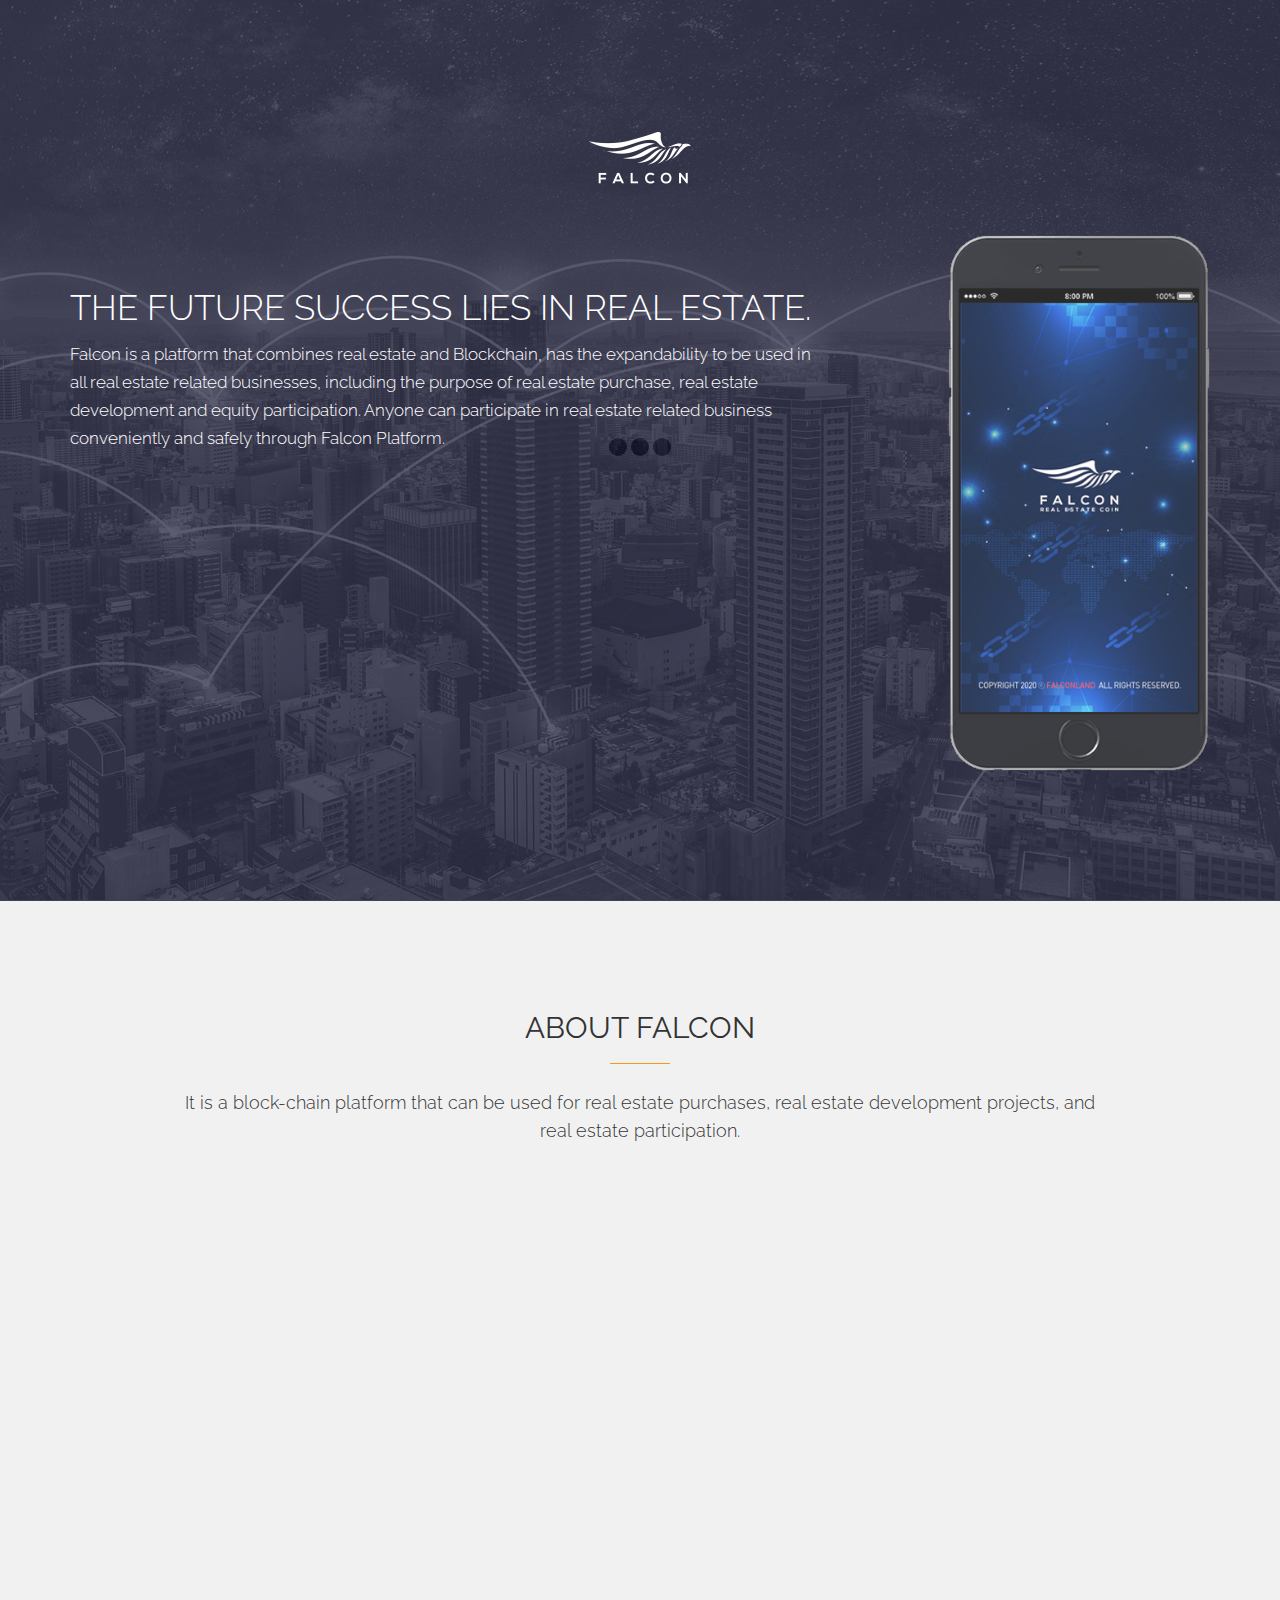
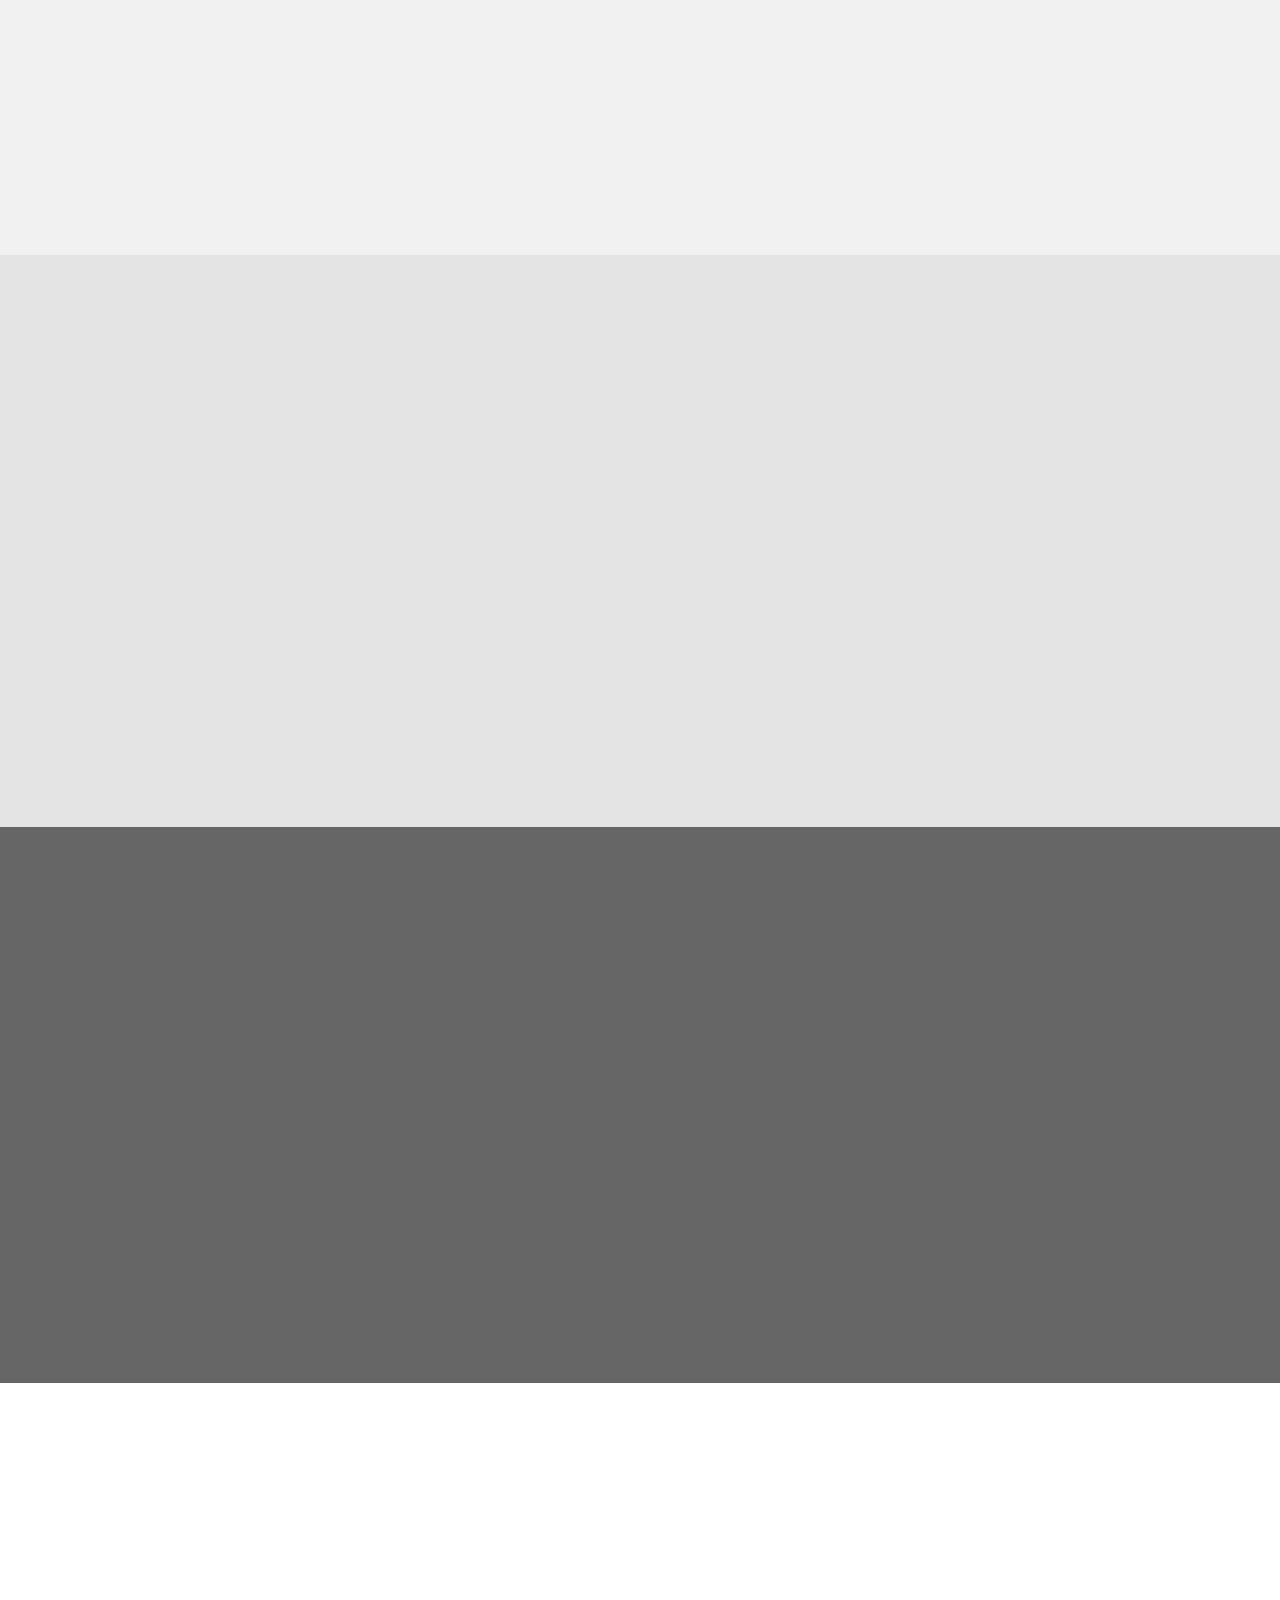
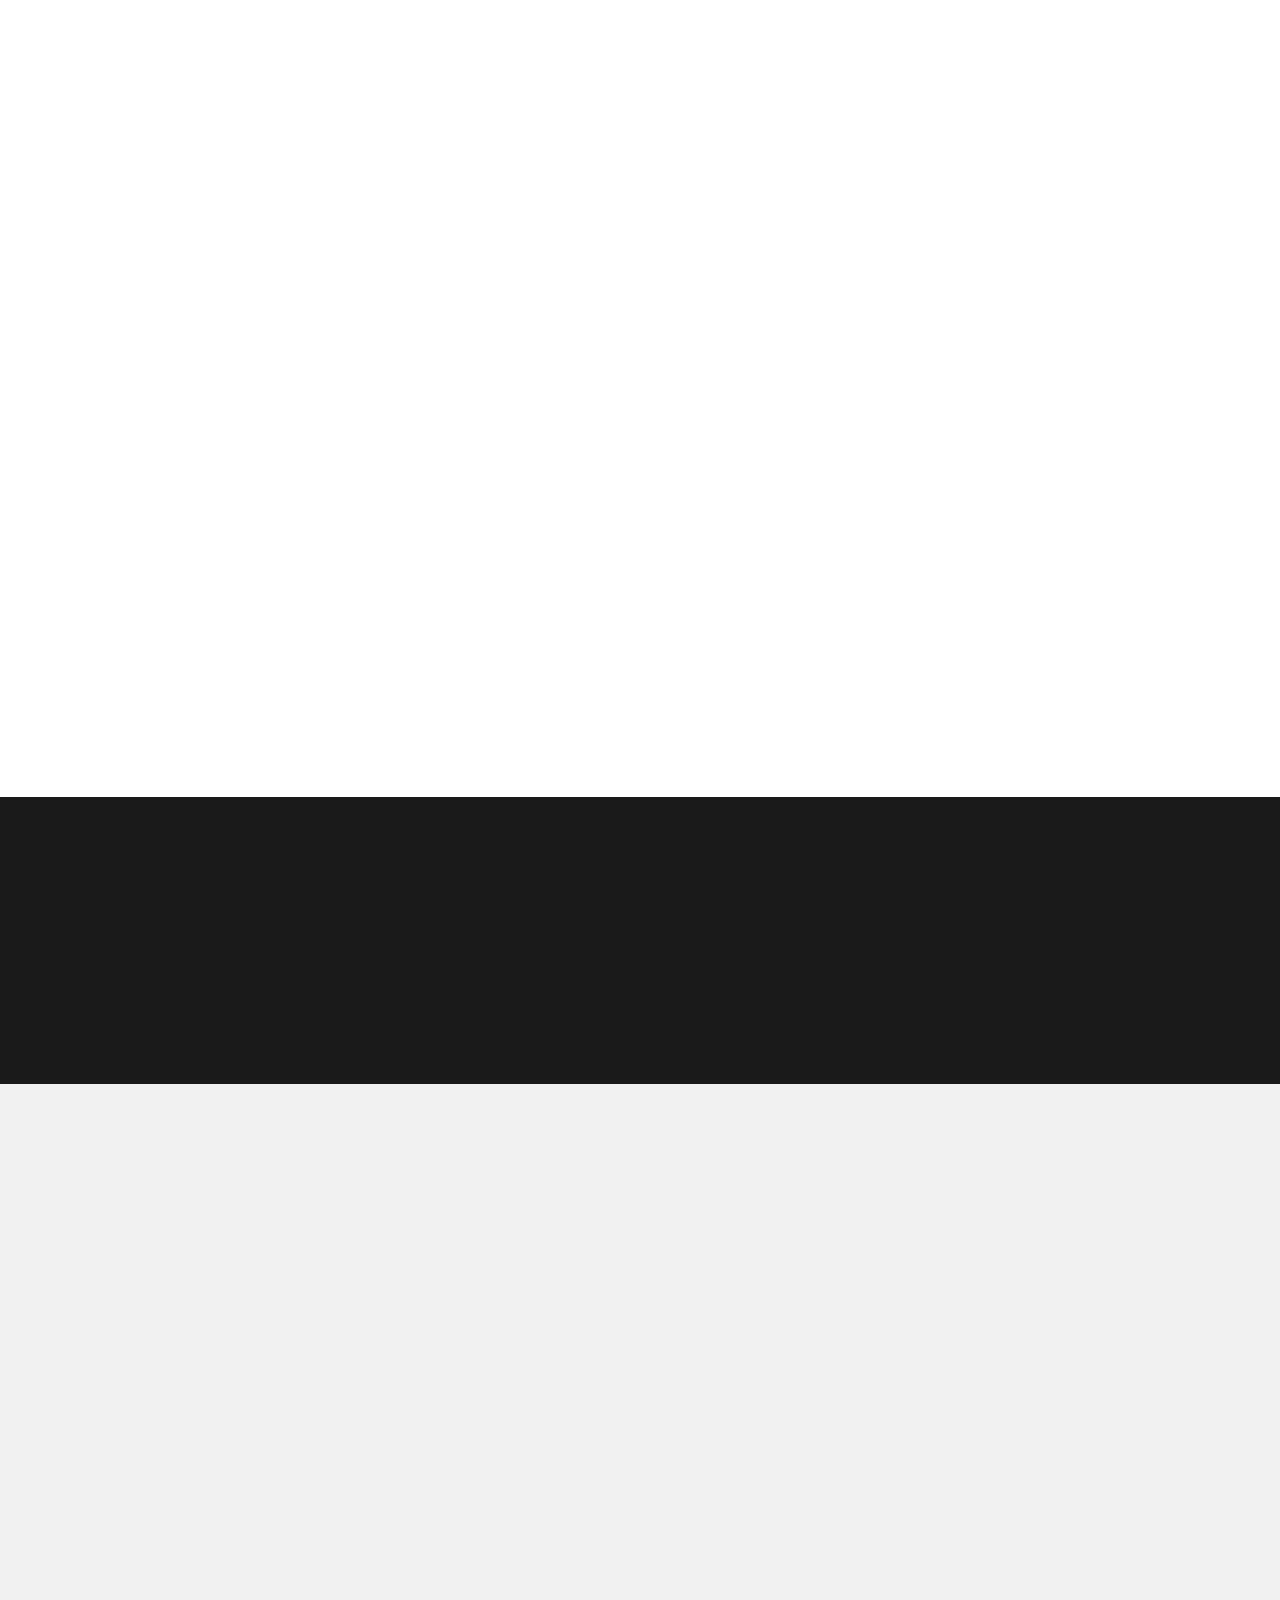
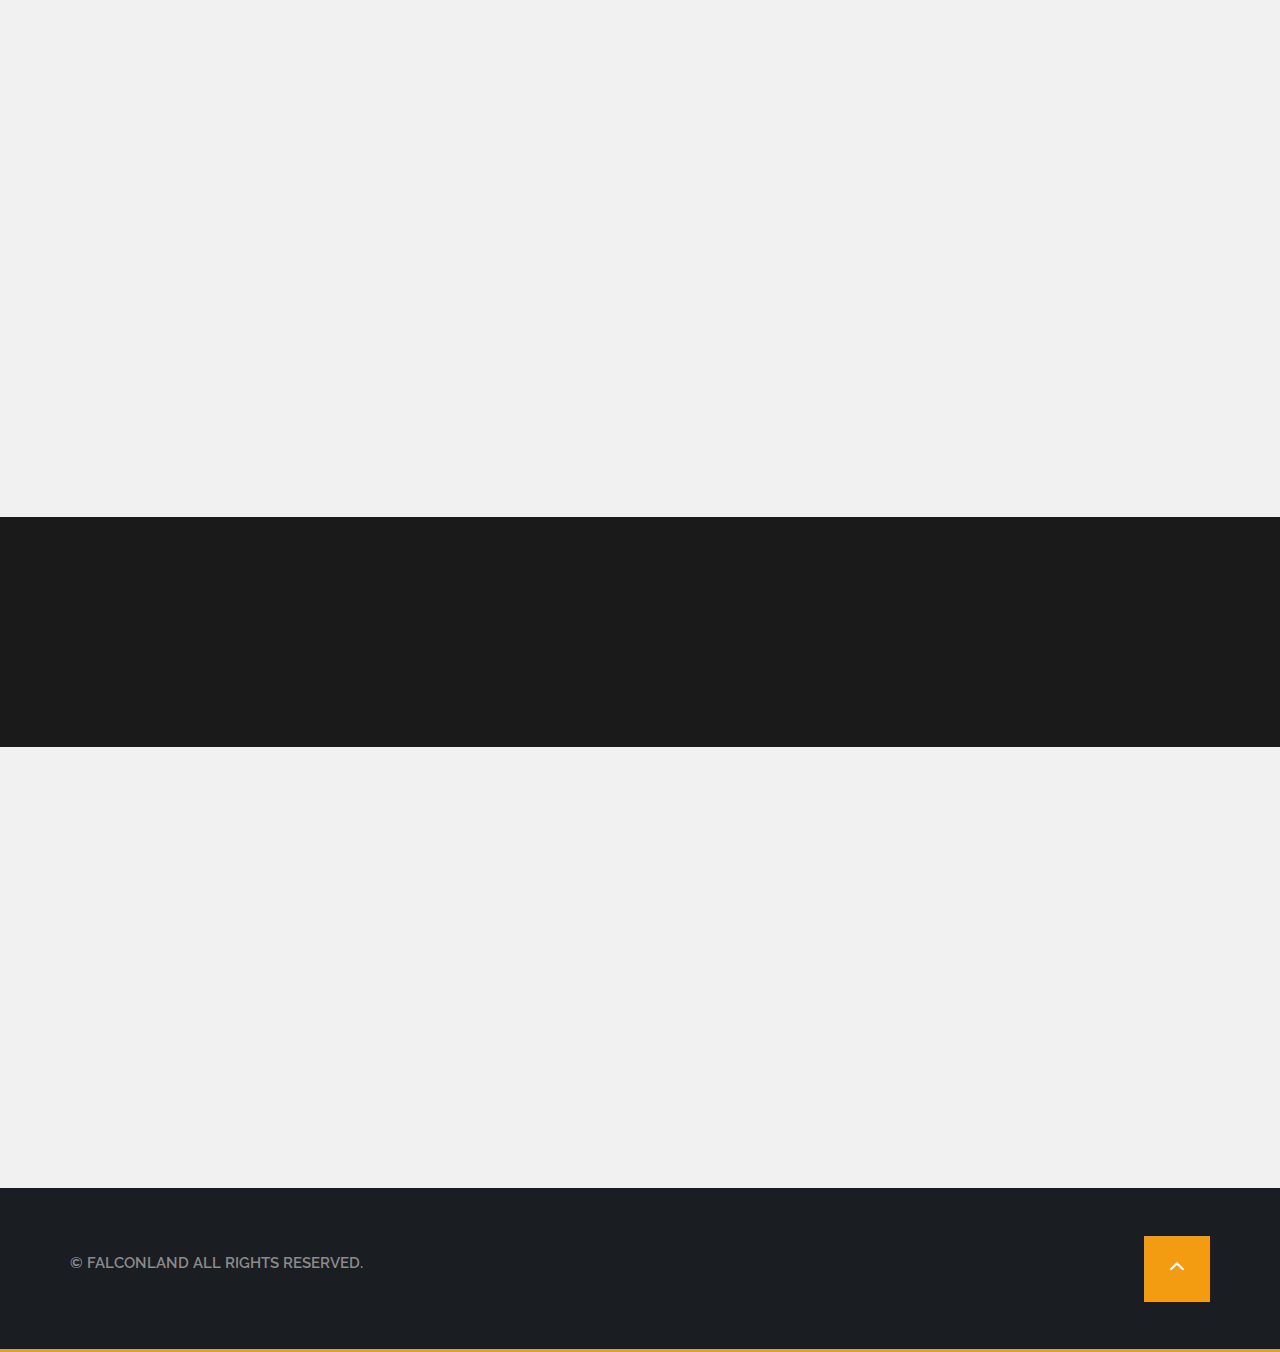
<file: index.html>
<!DOCTYPE html>
<html lang="en">
<head>
    <meta charset="utf-8">
    <meta http-equiv="X-UA-Compatible" content="IE=edge">
    <meta name="viewport" content="width=device-width, initial-scale=1">
    <title>Falcon Landing Page</title>
    <!-- Google Font -->
    <link href='https://fonts.googleapis.com/css?family=Raleway:500,600,700,800,900,400,300' rel='stylesheet' type='text/css'>

    <link href='https://fonts.googleapis.com/css?family=Source+Sans+Pro:300,400,600,700,900,300italic,400italic' rel='stylesheet' type='text/css'>
    <!-- Bootstrap -->
    <link href="css/bootstrap.min.css" rel="stylesheet">

    <!-- Owl Carousel Assets -->
    <link href="css/owl.carousel.css" rel="stylesheet">
    <link href="css/owl.theme.css" rel="stylesheet">


    <!-- Pixeden Icon Font -->
    <link rel="stylesheet" href="css/Pe-icon-7-stroke.css">

    <!-- Font Awesome -->
    <link href="css/font-awesome.min.css" rel="stylesheet">


    <!-- PrettyPhoto -->
    <link href="css/prettyPhoto.css" rel="stylesheet">
    
    <!-- Favicon -->
    <link rel="shortcut icon" type="image/x-icon" href="favicon.ico" />

    <!-- Style -->
    <link href="css/style.css" rel="stylesheet">

    <link href="css/animate.css" rel="stylesheet">
    <!-- Responsive CSS -->
    <link href="css/responsive.css" rel="stylesheet">
    <!-- HTML5 Shim and Respond.js IE8 support of HTML5 elements and media queries -->
    <!-- WARNING: Respond.js doesn't work if you view the page via file:// -->
    <!--[if lt IE 9]>
	  <script src="https://oss.maxcdn.com/libs/html5shiv/3.7.0/html5shiv.js"></script>
	  <script src="https://oss.maxcdn.com/libs/respond.js/1.4.2/respond.min.js"></script>
    <![endif]-->
</head>

<body>
    <!-- PRELOADER -->
    <div class="spn_hol">
        <div class="spinner">
            <div class="bounce1"></div>
            <div class="bounce2"></div>
            <div class="bounce3"></div>
        </div>
    </div>

 <!-- END PRELOADER -->

 <!-- =========================
     START ABOUT US SECTION
      ========================= -->
    <section class="header parallax home-parallax page" id="HOME">
        <h2></h2>
        <div class="section_overlay">
            <nav class="navbar navbar-default navbar-fixed-top" role="navigation">
                <div class="container">
                    <!-- Brand and toggle get grouped for better mobile display -->
                    <div class="navbar-header">
                        <button type="button" class="navbar-toggle collapsed" data-toggle="collapse" data-target="#bs-example-navbar-collapse-1">
                            <span class="sr-only">Toggle navigation</span>
                            <span class="icon-bar"></span>
                            <span class="icon-bar"></span>
                            <span class="icon-bar"></span>
                        </button>
                        <a class="navbar-brand" href="#">
                            <img src="images/logo.png" alt="Logo">
                        </a>
                    </div>
                    <!-- Collect the nav links, forms, and other content for toggling -->
                    <div class="collapse navbar-collapse" id="bs-example-navbar-collapse-1">
                        <ul class="nav navbar-nav navbar-right">
                            <!-- NAV -->
                            <li><a href="#HOME">HOME</a> </li>
                            <li><a href="#ABOUT">ABOUT </a> </li>
                            <li><a href="#SERVICE">SERVICE</a></li>
                            <li><a href="#APPS">APPS</a> </li>
                            <li><a href="#DOWNLOAD">DOWNLOAD </a> </li>
                            <!--
                            <li><a href="#CONTACT">CONTACT </a> </li>
                            -->
                            <li><a href="index.html"><img src="images/en_flag.png"></a> </li>
                            <li><a href="index_kr.html"><img src="images/kor_flag.png"></a> </li>
                        </ul>
                    </div>

                    <!-- /.navbar-collapse -->
                </div>
                <!-- /.container- -->
            </nav>

            <div class="container home-container">
                <div class="row">
                    <div class="col-md-12">
                        <div class="logo text-center">
                                <!-- LOGO -->
                            <img width="125" height="55" src="images/logo.png" alt="">
                        </div>
                    </div>
                </div>
                <div class="row">
                    <div class="col-md-8 col-sm-8">
                        <div class="home_text">
                            <!-- TITLE AND DESC -->
                            <h1>The future success lies in real estate.</h1>
                            <p>Falcon is a platform that combines real estate and Blockchain,
                               has the expandability to be used in all real estate related businesses, 
                               including the purpose of real estate purchase, real estate development 
                               and equity participation. Anyone can participate in real estate related 
                               business conveniently and safely through Falcon Platform.</p>

                            <div class="download-btn">
                            <!-- BUTTON -->
                                <!--
                                <a class="btn home-btn wow fadeInLeft" href="#DOWNLOAD">White-Paper</a>
                                <a class="tuor btn wow fadeInRight" href="#ABOUT">Take a tour <i class="fa fa-angle-down"></i></a>
                                -->
                            </div>
                        </div>
                    </div>
                    <div class="col-md-3 col-md-offset-1 col-sm-4">
                        <div class="home-iphone">
                            <img src="images/main_phone.png" alt="">
                        </div>
                    </div>
                </div>
            </div>
        </div>
    </section>

    <!-- END HEADER SECTION -->




 <!-- =========================
     START ABOUT US SECTION
============================== -->


    <section class="about page" id="ABOUT">
        <div class="container">
            <div class="row">
                <div class="col-md-10 col-md-offset-1">
                    <!-- ABOUT US SECTION TITLE-->
                    <div class="section_title">
                        <h2>About Falcon</h2>
                        <p>It is a block-chain platform that can be used for real estate purchases, real estate development projects, and real estate participation.</p>
                    </div>
                </div>

            </div>
        </div>
        <div class="inner_about_area">
            <div class="container">
                <div class="row">
                    <div class="col-md-6">
                        <div class="about_phone wow fadeInLeft" data-wow-duration="1s" data-wow-delay=".5s">
                        <!-- PHONE -->
                            <img src="images/about_falcon.png" alt="">
                        </div>
                    </div>
                    <div class="col-md-6  wow fadeInRight" data-wow-duration="1s" data-wow-delay=".5s">
                        <!-- TITLE -->
                        <div class="inner_about_title">
                            <h2>Secrets for <br> real estate investment</h2>
                            <p>Real Estate Investment!!! Its profitability has been verified through many cases and is the most trusted investment destination.
                                Please learn the secret with falcon.</p>
                        </div>
                        <div class="inner_about_desc">

                            <!-- SINGLE DESC -->
                            <div class="single_about_area fadeInUp wow" data-wow-duration=".5s" data-wow-delay="1s">
                                <!-- ICON -->
                                <div><i class="pe-7s-global"></i></div>
                                <!-- HEADING DESCRIPTION -->
                                <h3>What is the range of use of Falcon?</h3>
                                <p>Developed for real estate development and trading, it has the scalability to be used in all real estate related areas.</p>
                            </div>
                            <!-- END SINGLE DESC -->


                            <!-- SINGLE DESC -->
                            <div class="single_about_area fadeInUp wow" data-wow-duration=".5s" data-wow-delay="1.5s">
                                <!-- ICON -->
                                <div><i class="pe-7s-phone"></i></div>
                                <!-- HEADING DESCRIPTION -->
                                <h3>Application</h3>
                                <p>Application to use Falcon. After installation, you can receive various services provided by Falcon.</p>
                            </div>
                            <!-- END SINGLE DESC -->



                        </div>
                    </div>
                </div>
            </div>
        </div>

        <div class="video_area">
            <div class="container">
                <div class="row">
                    <div class="col-md-6 wow fadeInLeftBig">
                    <!-- VIDEO LEFT TITLE -->
                        <div class="video_title">
                            <h2>Block-chain + <br>Real Estate</h2>
                            <p>Combining the block-chain platform with real estate, a trusted investment destination, can satisfy three conditions of stability, profitability, and refinancing as a new product.</p>
                        </div>
                    </div>
                    <div class="col-md-6 wow fadeInRightBig">
                         <!-- VIDEO -->
                        <div class="video">
                            <iframe width="560" height="315" src="https://www.youtube.com/embed/45jQpeFq_cU" frameborder="0" allow="autoplay; encrypted-media" allowfullscreen></iframe>
                        </div>
                    </div>
                </div>
            </div>
        </div>
    </section>
    <!-- End About Us -->




 <!-- =========================
     START TESTIMONIAL SECTION
============================== -->

    <section id="TESTIMONIAL" class="testimonial parallax">
        <div class="section_overlay">
            <div class="container">
                <div class="row">
                    <div class="col-md-12 wow bounceInDown">
                        <div id="carousel-example-caption-testimonial" class="carousel slide" data-ride="carousel">
                            <!-- Indicators -->
                            <ol class="carousel-indicators">
                                <li data-target="#carousel-example-caption-testimonial" data-slide-to="0" class="active"></li>
                                <li data-target="#carousel-example-caption-testimonial" data-slide-to="1"></li>
                            </ol>

                            <!-- Wrapper for slides -->
                            <div class="carousel-inner">
                                <div class="item active">
                                    <div class="container">
                                        <div class="row">
                                            <div class="col-md-12 text-center">
                                                <!-- IMAGE -->
                                                <img src="images/falcon_01.png" alt="">
                                                <div class="testimonial_caption">
                                                   <!-- DESCRIPTION -->  
                                                    <h2>Falcon Coin?</h2>
                                                    <p>“Falcon Coin is the world's first attempted real estate coin designed to maximize advertising effectiveness in connection with merchants and merchants through real-time store purchases, project participation, and equity participation.
                                                        This is a blockchain coin.”</p>
                                                </div>
                                            </div>
                                        </div>
                                    </div>
                                </div>
                                <div class="item">
                                    <div class="container">
                                        <div class="row">
                                            <div class="col-md-12 text-center">
                                                 <!-- IMAGE -->
                                                <img src="images/falcon_02.png" alt="">
                                                <div class="testimonial_caption">
                                                <!-- DESCRIPTION --> 
                                                    <h2>FALCON MENBERSHIP</h2>
                                                    <p>“Falcon Membership Member is a supplementary service held by Holdings K's ambitious service so that members who have a certain amount of Falcon can enjoy many benefits and smart consumption to improve the quality of life. Falcon members will be exempt from the annual fee, and will take pride in their membership.”</p>
                                                </div>
                                            </div>
                                        </div>
                                    </div>
                                </div>
                            </div>
                        </div>
                    </div>
                </div>
            </div>
        </div>
    </section>



    <!-- END TESTIMONIAL SECTION -->



<!-- =========================
     START FEATURES
============================== -->
    <section id="SERVICE" class="servie page">
        <div class="container">
            <div class="row">
                <div class="col-md-10 col-md-offset-1">
                    <!-- FEATURES SECTION TITLE -->
                    <div class="section_title wow fadeIn" data-wow-duration="1s">
                        <h2>Falcon Service</h2>
                        <p>Membership service provided by Falcon.</p>
                    </div>
                    <!-- END FEATURES SECTION TITLE -->
                </div>
            </div>
        </div>

        <div class="feature_inner">
            <div class="container">
                <div class="row">
                    <div class="col-md-4 right_no_padding wow fadeInLeft" data-wow-duration="1s">
                        <!-- FEATURE -->

                        <div class="left_single_feature">
                            <!-- ICON -->
                            <div><span class="pe-7s-monitor"></span></div>

                            <!-- FEATURE HEADING AND DESCRIPTION -->
                            <h3>Creative Join<span>/</span></h3>
                            <p>Enjoy various benefits by registering as a Falcon member.</p>
                        </div>

                        <!-- END SINGLE FEATURE -->


                        <!-- FEATURE -->
                        <div class="left_single_feature">
                            <!-- ICON -->
                            <div><span class="pe-7s-wallet"></span></div>

                            <!-- FEATURE HEADING AND DESCRIPTION -->
                            <h3>Wallet<span>/</span></h3>
                            <p>Wallet is Payment functions for various services such as remittance, deposit, purchase and project participation.</p>
                        </div>
                        <!-- END SINGLE FEATURE -->


                        <!-- FEATURE -->
                        <div class="left_single_feature">
                            <!-- ICON -->
                            <div><span class="pe-7s-wallet"></span></div>

                            <!-- FEATURE HEADING AND DESCRIPTION -->
                            <h3>Payment<span>/</span></h3>
                            <p>Falcon merchants can freely make payments. It can be conveniently used as a falcon in own wallet.</p>
                        </div>
                        <!-- END SINGLE FEATURE -->

                    </div>
                    <div class="col-md-4">
                        <div class="feature_iphone">
                            <!-- FEATURE PHONE IMAGE -->
                            <img class="wow bounceIn" data-wow-duration="1s" src="images/falcon_service.png" alt="">
                        </div>
                    </div>
                    <div class="col-md-4 left_no_padding wow fadeInRight" data-wow-duration="1s">

                        <!-- FEATURE -->
                        <div class="right_single_feature">
                            <!-- ICON -->
                            <div><span class="pe-7s-plane"></span></div>

                            <!-- FEATURE HEADING AND DESCRIPTION -->
                            <h3><span>/</span>Falcon Resort</h3>
                            <p>You can freely use the resort pool villa condo affiliated with Falcon.</p>
                        </div>
                        <!-- END SINGLE FEATURE -->


                        <!-- FEATURE -->
                        <div class="right_single_feature">
                            <!-- ICON -->
                            <div><span class="pe-7s-user"></span></div>

                            <!-- FEATURE HEADING AND DESCRIPTION -->
                            <h3><span>/</span>Membership</h3>
                            <p>Enjoy various services such as health checkups, golf, theme park, family photo shooting, leisure sports, etc.</p>
                        </div>
                        <!-- END SINGLE FEATURE -->


                        <!-- FEATURE -->
                        <div class="right_single_feature">
                            <!-- ICON -->
                            <div><span class="pe-7s-info"></span></div>

                            <!-- FEATURE HEADING AND DESCRIPTION -->
                            <h3><span>/</span>Information</h3>
                            <p>Information service provided to Falcon members. You can get information about real estate, investment and various projects.</p>
                        </div>
                        <!-- END SINGLE FEATURE -->
                    </div>
                </div>
            </div>
        </div>
    </section>
    <!-- END FEATURES SECTION -->



<!-- =========================
     START CALL TO ACTION
============================== -->
    <div class="call_to_action">
        <div class="container">
            <div class="row wow fadeInLeftBig" data-wow-duration="1s">
                <div class="col-md-9">
                    <p>Owning a property requires several administrative procedures, information, and time. In addition, without real estate expertise and insight, investments cannot be made easily, and not all properties guarantee profits.
                    </p>
                </div>
                <div class="col-md-3">
                    <a class="btn btn-primary btn-action" href="#DOWNLOAD" role="button">Download</a>
                </div>
            </div>
        </div>
    </div>

    <!-- END CALL TO ACTION -->


<!-- =========================
     Start APPS SCREEN SECTION
============================== -->
    <section class="apps_screen page" id="APPS">
            <div class="container">
                <div class="row">
                    <div class="col-md-10 col-md-offset-1 wow fadeInBig" data-wow-duration="1s">
                        <!-- APPS SCREEN TITLE -->
                        <div class="section_title">
                            <h2>Falcon APP</h2>
                            <p>Through the Falcon APP, You can use various services provided by Falcon such as Falcon transaction, Real Estate purchase, Resort reservation, Health checkup, p2p transaction, and Franchise use.</p>                           
                        </div>
                        <!-- END APPS SCREEN TITLE -->
                    </div>
                </div>
            </div>

        <div class="screen_slider">
            <div id="demo" class="wow bounceInRight" data-wow-duration="1s">
                <div id="owl-demo" class="owl-carousel">

                    <!-- APPS SCREEN IMAGES -->
                    <div class="item">
                    <a href="images/screens/iPhone04.png" rel="prettyPhoto[pp_gal]"><img src="images/app_shot_01.png" width="60" height="60" alt="APPS SCREEN" /></a>
                    </div>
                    <div class="item">
                        <a href="images/screens/iPhone05.png" rel="prettyPhoto[pp_gal]"><img src="images/app_shot_02.png" width="60" height="60" alt="APPS SCREEN" /></a>
                    </div>
                    <div class="item">
                        <a href="images/screens/iPhone06.png" rel="prettyPhoto[pp_gal]"><img src="images/app_shot_03.png" width="60" height="60" alt="APPS SCREEN" /></a>
                    </div>
                    <div class="item">
                        <a href="images/screens/iPhone07.png" rel="prettyPhoto[pp_gal]"><img src="images/app_shot_04.png" width="60" height="60" alt="APPS SCREEN" /></a>
                    </div>
                    <div class="item">
                        <a href="images/screens/iPhone08.png" rel="prettyPhoto[pp_gal]"><img src="images/app_shot_05.png" width="60" height="60" alt="APPS SCREEN" /></a>
                    </div>
                    <div class="item">
                        <a href="images/screens/iPhone09.png" rel="prettyPhoto[pp_gal]"><img src="images/app_shot_06.png" width="60" height="60" alt="APPS SCREEN" /></a>
                    </div>
                </div>
            </div>
        </div>
    </section>

    <!-- ENS APPS SCREEN -->



<!-- =========================
     START APP DOWNLOAD
============================== -->
    <section class="download page" id="DOWNLOAD">
        <div class="available_store">
            <div class="container  wow bounceInRight" data-wow-duration="1s">
                <div class="col-md-6">
                    <div class="available_title">
                        <h2>Falcon App</h2>
                        <p>Enjoy various service benefits with the Falcon application. </p>
                    </div>
                </div>

                <!-- DOWNLOADABLE STORE -->
                <div class="col-md-4">
                    <div class="row">
                        <a href="https://play.google.com/store/apps/details?id=info.falconland.falconapp" target="_blank">
                            <div class="col-md-6 no_padding">
                                <div class="single_store">
                                    <i class="fa fa-android"></i>
                                    <div class="store_inner">
                                        <h2>ANDROID Download</h2>
                                    </div>
                                </div>
                            </div>
                        </a>
                        <div class="col-md-6 no_padding">
                            <a>
                                <div class="single_store">
                                    <i class="fa fa-apple"></i>
                                    <div class="store_inner">
                                        <h2>iOS-Coming Soon</h2>
                                    </div>
                                </div>
                            </a>
                        </div>
                    </div>
                </div>
                <!-- END DOWNLOADABLE STORE -->
            </div>
        </div>
    </section>
    <!-- END DOWNLOAD -->

<!-- =========================
     START CONTCT FORM AREA
============================== -->
    <section class="contact page" id="CONTACT">
        <div class="section_overlay">
            <div class="container">
                <div class="col-md-10 col-md-offset-1 wow bounceIn">
                    <!-- Start Contact Section Title-->
                    <div class="section_title">
                        <h2>Get in touch</h2>
                        <p>Please access the app or sns for more information.</p>
                    </div>
                </div>
            </div>
            <div class="container">
                <div class="row">
                    <div class="col-md-12 wow bounceInLeft">
                        <div class="social_icons">
                            <ul>
                                <li><a href="https://t.me/falconland" targer="_blank"><i class="fa fa-telegram"></i></a>
                                </li>
                                <li><a href="https://play.google.com/store/apps/details?id=info.falconland.falconapp" target="_blank"><i class="fa fa-android"></i></a>
                            </ul>
                        </div>
                    </div>
                </div>
            </div>
        </div>
    </section>
    <!-- END CONTACT -->



<!-- =========================
     FOOTER 
============================== -->

    <section class="copyright">
        <h2></h2>
        <div class="container">
            <div class="row">
                <div class="col-md-6">
                    <div class="copy_right_text">
                    <!-- COPYRIGHT TEXT -->
                        <p>&copy; FALCONLAND All Rights Reserved.</p>        
                    </div>
                     
                </div>

                <div class="col-md-6">
                    <div class="scroll_top">
                        <a href="#HOME"><i class="fa fa-angle-up"></i></a>
                    </div>
                </div>
            </div>
        </div>
    </section>
    <!-- END FOOTER -->


<!-- =========================
     SCRIPTS 
============================== -->


    <script src="js/jquery.min.js"></script>
    <script src="js/bootstrap.min.js"></script>
    <script src="js/owl.carousel.js"></script>
    <script src="js/jquery.fitvids.js"></script>
    <script src="js/smoothscroll.js"></script>
    <script src="js/jquery.parallax-1.1.3.js"></script>
    <script src="js/jquery.prettyPhoto.js"></script>
    <script src="js/jquery.ajaxchimp.min.js"></script>
    <script src="js/jquery.ajaxchimp.langs.js"></script>
    <script src="js/wow.min.js"></script>
    <script src="js/waypoints.min.js"></script>
    <script src="js/jquery.counterup.min.js"></script>
    <script src="js/script.js"></script>


</body>
</html>
</file>
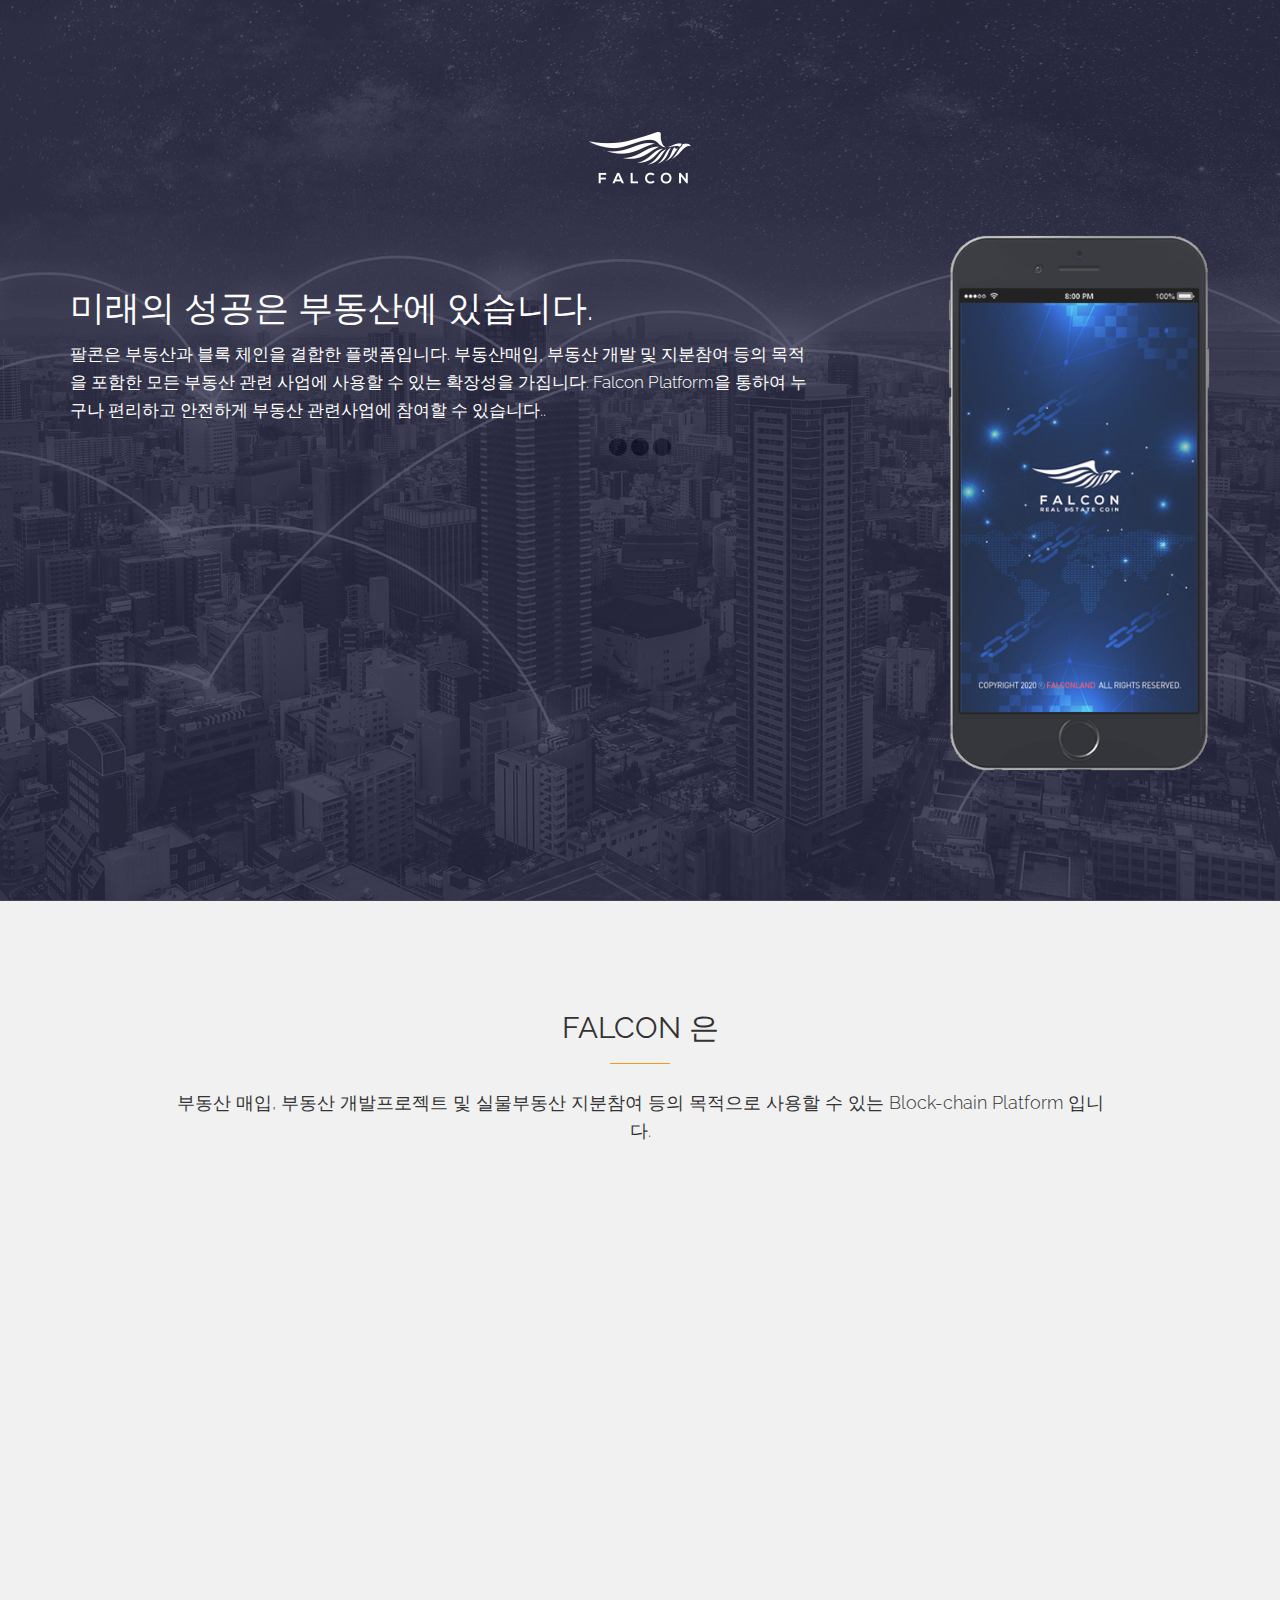
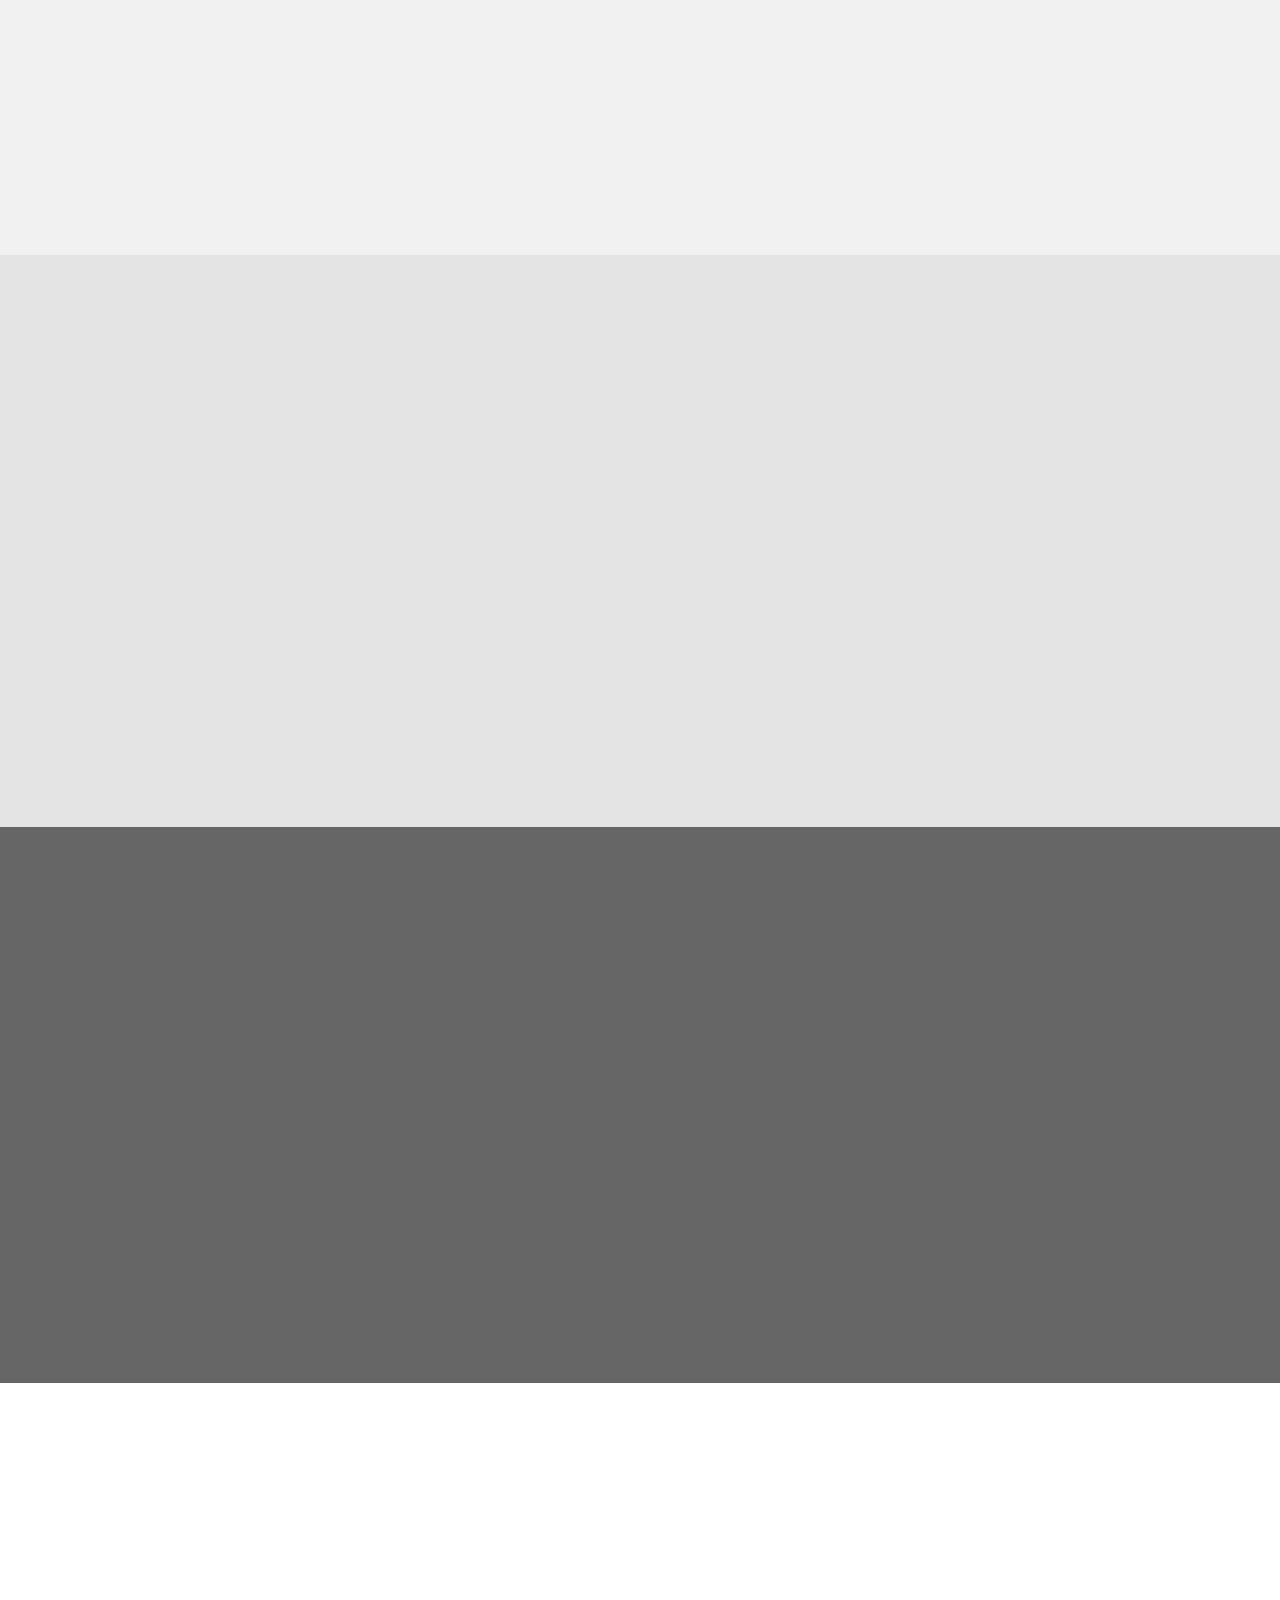
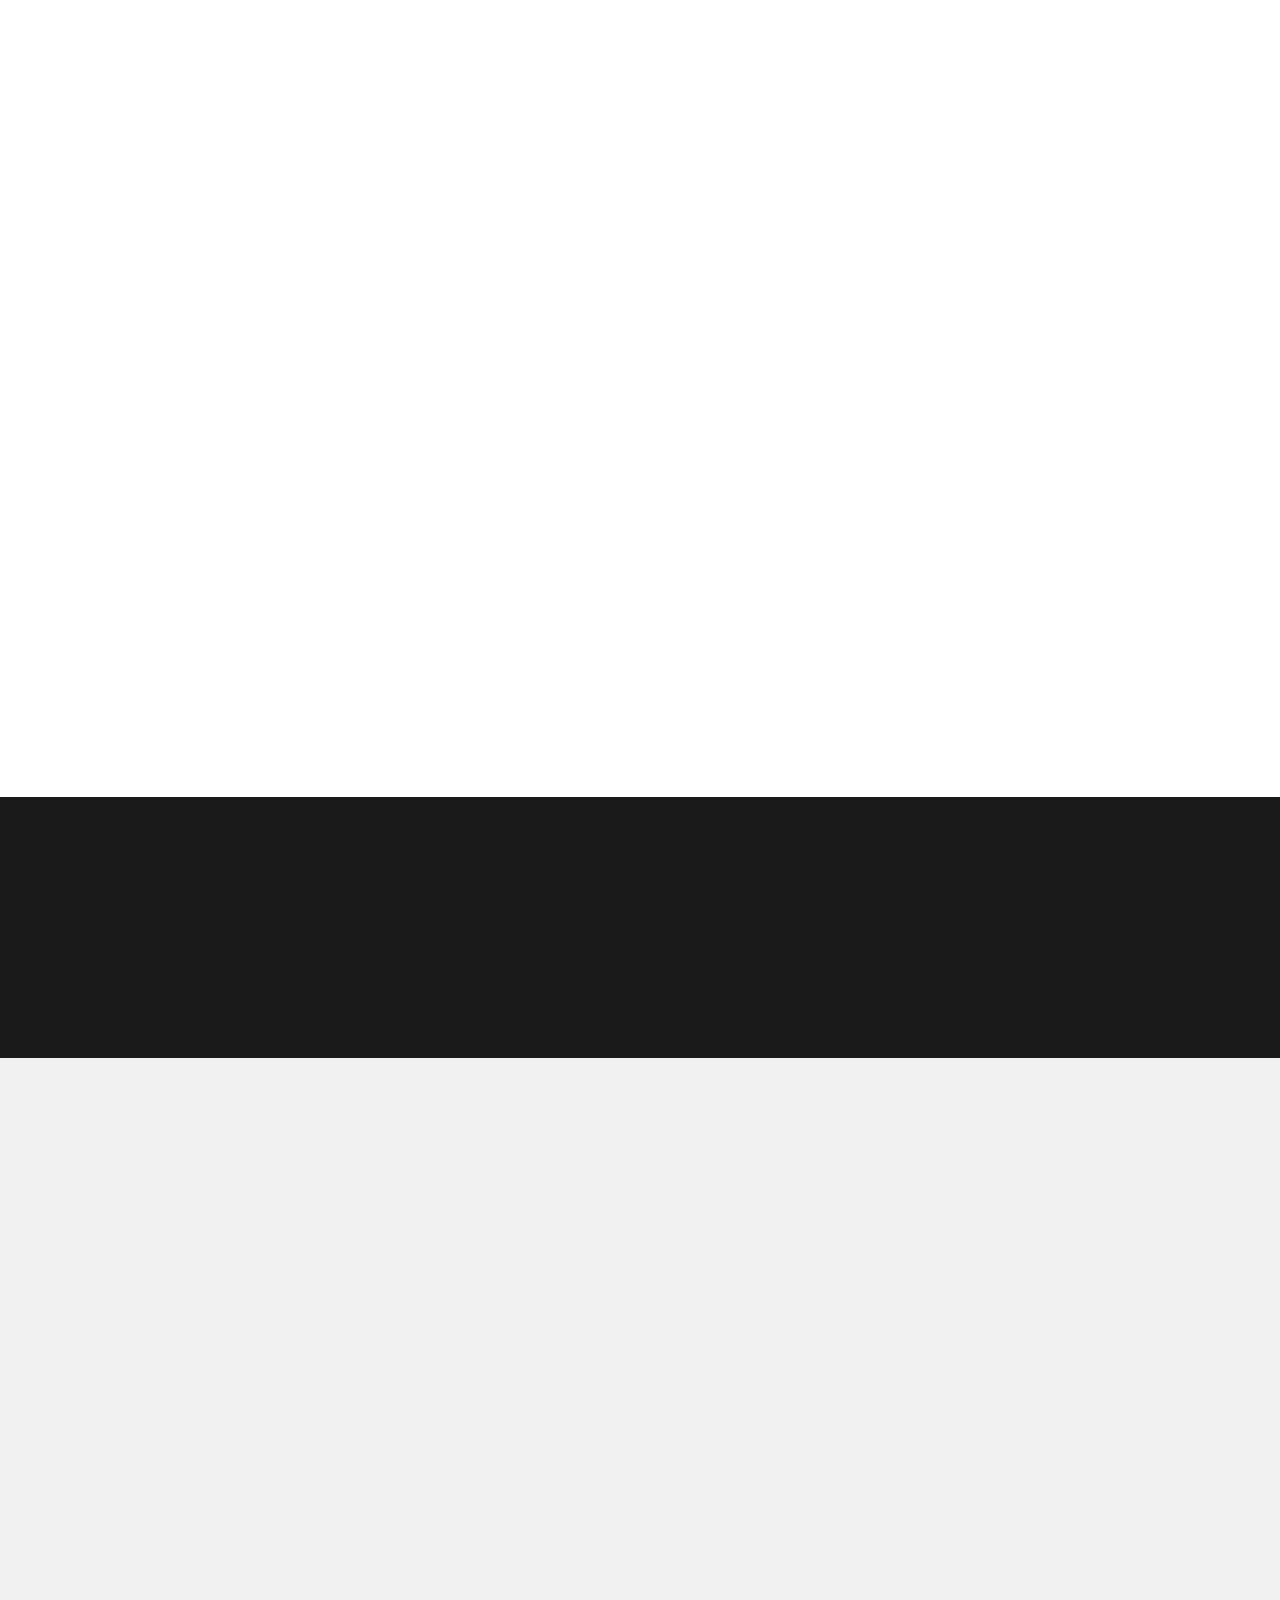
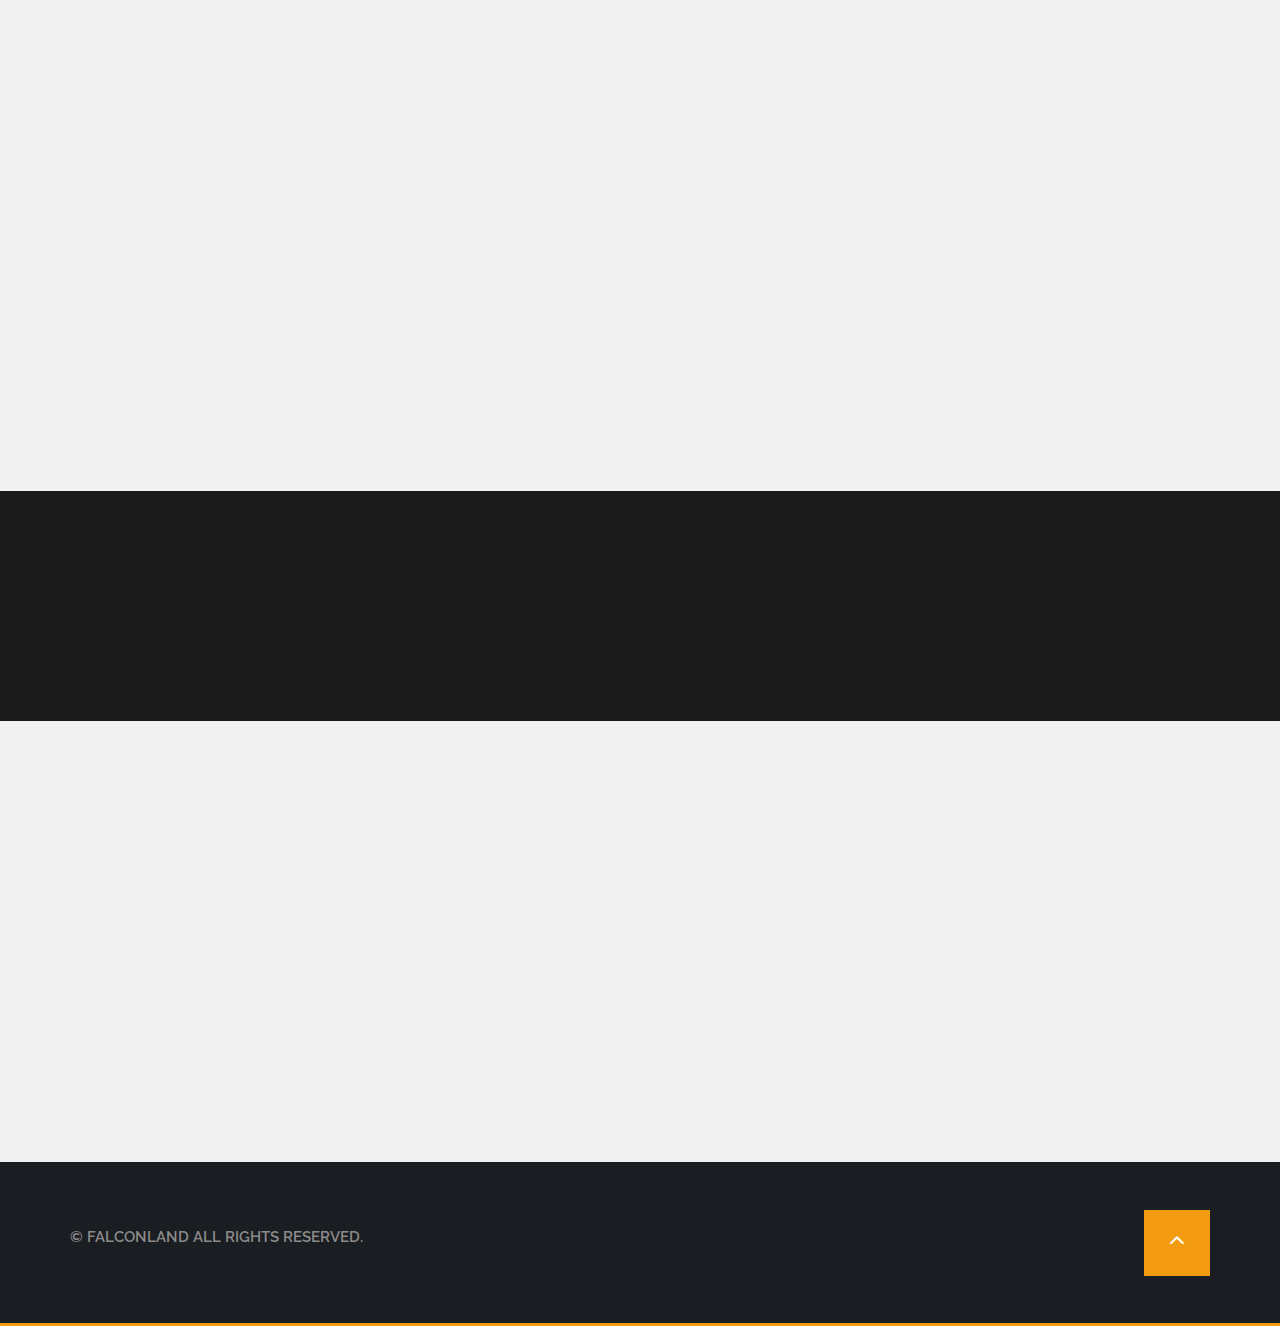
<file: index_kr.html>
<!DOCTYPE html>
<html lang="en">
<head>
    <meta charset="utf-8">
    <meta http-equiv="X-UA-Compatible" content="IE=edge">
    <meta name="viewport" content="width=device-width, initial-scale=1">
    <title>Falcon Landing Page</title>
    <!-- Google Font -->
    <link href='https://fonts.googleapis.com/css?family=Raleway:500,600,700,800,900,400,300' rel='stylesheet' type='text/css'>

    <link href='https://fonts.googleapis.com/css?family=Source+Sans+Pro:300,400,600,700,900,300italic,400italic' rel='stylesheet' type='text/css'>
    <!-- Bootstrap -->
    <link href="css/bootstrap.min.css" rel="stylesheet">

    <!-- Owl Carousel Assets -->
    <link href="css/owl.carousel.css" rel="stylesheet">
    <link href="css/owl.theme.css" rel="stylesheet">


    <!-- Pixeden Icon Font -->
    <link rel="stylesheet" href="css/Pe-icon-7-stroke.css">

    <!-- Font Awesome -->
    <link href="css/font-awesome.min.css" rel="stylesheet">


    <!-- PrettyPhoto -->
    <link href="css/prettyPhoto.css" rel="stylesheet">
    
    <!-- Favicon -->
    <link rel="shortcut icon" type="image/x-icon" href="favicon.ico" />

    <!-- Style -->
    <link href="css/style.css" rel="stylesheet">

    <link href="css/animate.css" rel="stylesheet">
    <!-- Responsive CSS -->
    <link href="css/responsive.css" rel="stylesheet">
    <!-- HTML5 Shim and Respond.js IE8 support of HTML5 elements and media queries -->
    <!-- WARNING: Respond.js doesn't work if you view the page via file:// -->
    <!--[if lt IE 9]>
	  <script src="https://oss.maxcdn.com/libs/html5shiv/3.7.0/html5shiv.js"></script>
	  <script src="https://oss.maxcdn.com/libs/respond.js/1.4.2/respond.min.js"></script>
    <![endif]-->
</head>

<body>
    <!-- PRELOADER -->
    <div class="spn_hol">
        <div class="spinner">
            <div class="bounce1"></div>
            <div class="bounce2"></div>
            <div class="bounce3"></div>
        </div>
    </div>

 <!-- END PRELOADER -->

 <!-- =========================
     START ABOUT US SECTION
      ========================= -->
    <section class="header parallax home-parallax page" id="HOME">
        <h2></h2>
        <div class="section_overlay">
            <nav class="navbar navbar-default navbar-fixed-top" role="navigation">
                <div class="container">
                    <!-- Brand and toggle get grouped for better mobile display -->
                    <div class="navbar-header">
                        <button type="button" class="navbar-toggle collapsed" data-toggle="collapse" data-target="#bs-example-navbar-collapse-1">
                            <span class="sr-only">Toggle navigation</span>
                            <span class="icon-bar"></span>
                            <span class="icon-bar"></span>
                            <span class="icon-bar"></span>
                        </button>
                        <a class="navbar-brand" href="#">
                            <img src="images/logo.png" alt="Logo">
                        </a>
                    </div>
                    <!-- Collect the nav links, forms, and other content for toggling -->
                    <div class="collapse navbar-collapse" id="bs-example-navbar-collapse-1">
                        <ul class="nav navbar-nav navbar-right">
                            <!-- NAV -->
                            <li><a href="#HOME">HOME</a> </li>
                            <li><a href="#ABOUT">ABOUT </a> </li>
                            <li><a href="#SERVICE">SERVICE</a></li>
                            <li><a href="#APPS">APPS</a> </li>
                            <li><a href="#DOWNLOAD">DOWNLOAD </a> </li>
                            <!--
                            <li><a href="#CONTACT">CONTACT </a> </li>
                            -->
                            <li><a href="index.html"><img src="images/en_flag.png"></a> </li>
                            <li><a href="index_kr.html"><img src="images/kor_flag.png"></a> </li>
                        </ul>
                    </div>

                    <!-- /.navbar-collapse -->
                </div>
                <!-- /.container- -->
            </nav>

            <div class="container home-container">
                <div class="row">
                    <div class="col-md-12">
                        <div class="logo text-center">
                                <!-- LOGO -->
                            <img width="125" height="55" src="images/logo.png" alt="">
                        </div>
                    </div>
                </div>
                <div class="row">
                    <div class="col-md-8 col-sm-8">
                        <div class="home_text">
                            <!-- TITLE AND DESC -->
                            <h1>미래의 성공은 부동산에 있습니다.</h1>
                            <p>팔콘은 부동산과 블록 체인을 결합한 플랫폼입니다.
                               부동산매입, 부동산 개발 및 지분참여 등의 목적을 포함한 
                               모든 부동산 관련 사업에 사용할 수 있는 확장성을 가집니다. 
                               Falcon Platform을 통하여 누구나 편리하고 안전하게 부동산 관련사업에 참여할 수 있습니다..</p>

                            <div class="download-btn">
                            <!-- BUTTON -->
                                <!--
                                <a class="btn home-btn wow fadeInLeft" href="#DOWNLOAD">White-Paper</a>
                                <a class="tuor btn wow fadeInRight" href="#ABOUT">Take a tour <i class="fa fa-angle-down"></i></a>
                                -->
                            </div>
                        </div>
                    </div>
                    <div class="col-md-3 col-md-offset-1 col-sm-4">
                        <div class="home-iphone">
                            <img src="images/main_phone.png" alt="">
                        </div>
                    </div>
                </div>
            </div>
        </div>
    </section>

    <!-- END HEADER SECTION -->




 <!-- =========================
     START ABOUT US SECTION
============================== -->


    <section class="about page" id="ABOUT">
        <div class="container">
            <div class="row">
                <div class="col-md-10 col-md-offset-1">
                    <!-- ABOUT US SECTION TITLE-->
                    <div class="section_title">
                        <h2>Falcon 은</h2>
                        <p>부동산 매입, 부동산 개발프로젝트 및 실물부동산 지분참여 등의 목적으로 사용할 수 있는 Block-chain Platform 입니다.</p>
                    </div>
                </div>

            </div>
        </div>
        <div class="inner_about_area">
            <div class="container">
                <div class="row">
                    <div class="col-md-6">
                        <div class="about_phone wow fadeInLeft" data-wow-duration="1s" data-wow-delay=".5s">
                        <!-- PHONE -->
                            <img src="images/about_falcon.png" alt="">
                        </div>
                    </div>
                    <div class="col-md-6  wow fadeInRight" data-wow-duration="1s" data-wow-delay=".5s">
                        <!-- TITLE -->
                        <div class="inner_about_title">
                            <h2>부동산 투자의  <br> 귀재가 되는 비밀</h2>
                            <p>부동산 투자! 그 수익성은 많은 사례를 통하여 검증되었으며, 가장 신뢰받는 투자처입니다.
                               Falcon에서 그 비밀을 가져가시기 바랍니다..</p>
                        </div>
                        <div class="inner_about_desc">

                            <!-- SINGLE DESC -->
                            <div class="single_about_area fadeInUp wow" data-wow-duration=".5s" data-wow-delay="1s">
                                <!-- ICON -->
                                <div><i class="pe-7s-global"></i></div>
                                <!-- HEADING DESCRIPTION -->
                                <h3>Falcon 의 사용범위?</h3>
                                <p>부동산 개발 및 거래를 목적으로 개발되었기 때문에 부동산 관련된 모든 분야에 대하여 사용할 수 있는 확장성을 가집니다.</p>
                            </div>
                            <!-- END SINGLE DESC -->


                            <!-- SINGLE DESC -->
                            <div class="single_about_area fadeInUp wow" data-wow-duration=".5s" data-wow-delay="1.5s">
                                <!-- ICON -->
                                <div><i class="pe-7s-phone"></i></div>
                                <!-- HEADING DESCRIPTION -->
                                <h3>어플리케이션</h3>
                                <p>Falcon을 사용하기 위한 Application 입니다. 설치 후 Falcon에서 제공하는 여러 가지 서비스를 받을 수 있습니다.</p>
                            </div>
                            <!-- END SINGLE DESC -->



                        </div>
                    </div>
                </div>
            </div>
        </div>

        <div class="video_area">
            <div class="container">
                <div class="row">
                    <div class="col-md-6 wow fadeInLeftBig">
                    <!-- VIDEO LEFT TITLE -->
                        <div class="video_title">
                            <h2>블록체인 + <br>부동산</h2>
                            <p>블록체인 플랫폼과 신뢰받는 투자처인 부동산을 접목하면 안정성, 수익성, 환금성의 3가지 조건을 만족시킬 수 있으며, 새로운 재테크 상품으로써 가치를 만들어 갈 수 있습니다.</p>
                        </div>
                    </div>
                    <div class="col-md-6 wow fadeInRightBig">
                         <!-- VIDEO -->
                        <div class="video">
                            <iframe width="560" height="315" src="https://www.youtube.com/embed/45jQpeFq_cU" frameborder="0" allow="autoplay; encrypted-media" allowfullscreen></iframe>
                        </div>
                    </div>
                </div>
            </div>
        </div>
    </section>
    <!-- End About Us -->




 <!-- =========================
     START TESTIMONIAL SECTION
============================== -->

    <section id="TESTIMONIAL" class="testimonial parallax">
        <div class="section_overlay">
            <div class="container">
                <div class="row">
                    <div class="col-md-12 wow bounceInDown">
                        <div id="carousel-example-caption-testimonial" class="carousel slide" data-ride="carousel">
                            <!-- Indicators -->
                            <ol class="carousel-indicators">
                                <li data-target="#carousel-example-caption-testimonial" data-slide-to="0" class="active"></li>
                                <li data-target="#carousel-example-caption-testimonial" data-slide-to="1"></li>
                            </ol>

                            <!-- Wrapper for slides -->
                            <div class="carousel-inner">
                                <div class="item active">
                                    <div class="container">
                                        <div class="row">
                                            <div class="col-md-12 text-center">
                                                <!-- IMAGE -->
                                                <img src="images/falcon_01.png" alt="">
                                                <div class="testimonial_caption">
                                                   <!-- DESCRIPTION -->  
                                                    <h2>팔콘 코인?</h2>
                                                    <p>“팔콘 코인은 부동산 매입, 프로젝트 참여, 지분 참여 등을 할 수 있고 현재 운영중인 매장을 매입하여 회원 간 가맹점화 하고 프랜차이즈매장으로 연계하여 광고 
                                                        효과를 극대화 할 수 있도록 설계한 세계 최초로 시도한 부동산 전문 블록체인 코인입니다.”</p>
                                                </div>
                                            </div>
                                        </div>
                                    </div>
                                </div>
                                <div class="item">
                                    <div class="container">
                                        <div class="row">
                                            <div class="col-md-12 text-center">
                                                 <!-- IMAGE -->
                                                <img src="images/falcon_02.png" alt="">
                                                <div class="testimonial_caption">
                                                <!-- DESCRIPTION --> 
                                                    <h2>팔콘맴버십</h2>
                                                    <p>“팔콘 멤버쉽 회원은 팔콘을 일정량 보유한 회원에게 삶의 질을 높이기 위해 많은 혜택을 누리고 스마트한 소비를 할 수 있도록 홀딩스 케이가 야심차게 준비한 부가서비스입니다. 
                                                        팔콘 회원은 연회비까지도 면제하여 회원만의 자부심을 가지게 될 것입니다.”</p>
                                                </div>
                                            </div>
                                        </div>
                                    </div>
                                </div>
                            </div>
                        </div>
                    </div>
                </div>
            </div>
        </div>
    </section>



    <!-- END TESTIMONIAL SECTION -->



<!-- =========================
     START FEATURES
============================== -->
    <section id="SERVICE" class="servie page">
        <div class="container">
            <div class="row">
                <div class="col-md-10 col-md-offset-1">
                    <!-- FEATURES SECTION TITLE -->
                    <div class="section_title wow fadeIn" data-wow-duration="1s">
                        <h2>팔콘서비스</h2>
                        <p>팔콘에서 제공하는 회원서비스.</p>
                    </div>
                    <!-- END FEATURES SECTION TITLE -->
                </div>
            </div>
        </div>

        <div class="feature_inner">
            <div class="container">
                <div class="row">
                    <div class="col-md-4 right_no_padding wow fadeInLeft" data-wow-duration="1s">
                        <!-- FEATURE -->

                        <div class="left_single_feature">
                            <!-- ICON -->
                            <div><span class="pe-7s-monitor"></span></div>

                            <!-- FEATURE HEADING AND DESCRIPTION -->
                            <h3>회원가입<span>/</span></h3>
                            <p>팔콘 회원으로 가입하여 팔콘의 다양한 혜택을 누리십시오.</p>
                        </div>

                        <!-- END SINGLE FEATURE -->


                        <!-- FEATURE -->
                        <div class="left_single_feature">
                            <!-- ICON -->
                            <div><span class="pe-7s-wallet"></span></div>

                            <!-- FEATURE HEADING AND DESCRIPTION -->
                            <h3>지갑서비스<span>/</span></h3>
                            <p>지갑은 송금, 구매 및 프로젝트 참여와 같은 다양한 서비스를위한 결제 기능입니다.</p>
                        </div>
                        <!-- END SINGLE FEATURE -->


                        <!-- FEATURE -->
                        <div class="left_single_feature">
                            <!-- ICON -->
                            <div><span class="pe-7s-wallet"></span></div>

                            <!-- FEATURE HEADING AND DESCRIPTION -->
                            <h3>결제기능<span>/</span></h3>
                            <p>Falcon 가맹점에서 자유롭게 결제할 수 있는 시스템입니다. 자신의 Wallet에 보유하고 있는 Falcon으로 편리하게 이용할 수 있습니다.</p>
                        </div>
                        <!-- END SINGLE FEATURE -->

                    </div>
                    <div class="col-md-4">
                        <div class="feature_iphone">
                            <!-- FEATURE PHONE IMAGE -->
                            <img class="wow bounceIn" data-wow-duration="1s" src="images/falcon_service.png" alt="">
                        </div>
                    </div>
                    <div class="col-md-4 left_no_padding wow fadeInRight" data-wow-duration="1s">

                        <!-- FEATURE -->
                        <div class="right_single_feature">
                            <!-- ICON -->
                            <div><span class="pe-7s-plane"></span></div>

                            <!-- FEATURE HEADING AND DESCRIPTION -->
                            <h3><span>/</span>팔콘 리조트</h3>
                            <p>팔콘과 제휴한 리조트 풀빌라 콘도를 자유롭게 이용할 수 있습니다.</p>
                        </div>
                        <!-- END SINGLE FEATURE -->


                        <!-- FEATURE -->
                        <div class="right_single_feature">
                            <!-- ICON -->
                            <div><span class="pe-7s-user"></span></div>

                            <!-- FEATURE HEADING AND DESCRIPTION -->
                            <h3><span>/</span>맴버십</h3>
                            <p>건강 검진, 골프, 테마파크, 가족 사진 촬영, 레저 스포츠 등 다양한 서비스 이용하십시요.</p>
                        </div>
                        <!-- END SINGLE FEATURE -->


                        <!-- FEATURE -->
                        <div class="right_single_feature">
                            <!-- ICON -->
                            <div><span class="pe-7s-info"></span></div>

                            <!-- FEATURE HEADING AND DESCRIPTION -->
                            <h3><span>/</span>정보</h3>
                            <p>팔콘 회원에게 제공하는 정보서비스입니다. 부동산관련 정보와 투자정보, 각종 프로젝트 관련 정보를 얻을 수 있습니다.</p>
                        </div>
                        <!-- END SINGLE FEATURE -->
                    </div>
                </div>
            </div>
        </div>
    </section>
    <!-- END FEATURES SECTION -->



<!-- =========================
     START CALL TO ACTION
============================== -->
    <div class="call_to_action">
        <div class="container">
            <div class="row wow fadeInLeftBig" data-wow-duration="1s">
                <div class="col-md-9">
                    <p>부동산을 소유하려면 여러 행정절차, 정보 및 시간이 필요합니다. 또한 부동산관련 전문지식과 안목이 없으면, 쉽게 투자할 수 없으며 모든 부동산이 이익을 보장하지 않습니다.</p>
                </div>
                <div class="col-md-3">
                    <a class="btn btn-primary btn-action" href="#DOWNLOAD" role="button">Download</a>
                </div>
            </div>
        </div>
    </div>

    <!-- END CALL TO ACTION -->


<!-- =========================
     Start APPS SCREEN SECTION
============================== -->
    <section class="apps_screen page" id="APPS">
            <div class="container">
                <div class="row">
                    <div class="col-md-10 col-md-offset-1 wow fadeInBig" data-wow-duration="1s">
                        <!-- APPS SCREEN TITLE -->
                        <div class="section_title">
                            <h2>Falcon APP</h2>
                            <p>Falcon APP을 통해 Falcon  거래, 부동산 구매, 리조트 예약, 건강 검진, p2p 거래 및 프랜차이즈 사용과 같은 Falcon이 제공하는 다양한 서비스를 사용할 수 있습니다.</p>                           
                        </div>
                        <!-- END APPS SCREEN TITLE -->
                    </div>
                </div>
            </div>

        <div class="screen_slider">
            <div id="demo" class="wow bounceInRight" data-wow-duration="1s">
                <div id="owl-demo" class="owl-carousel">

                    <!-- APPS SCREEN IMAGES -->
                    <div class="item">
                    <a href="images/screens/iPhone04.png" rel="prettyPhoto[pp_gal]"><img src="images/app_shot_01.png" width="60" height="60" alt="APPS SCREEN" /></a>
                    </div>
                    <div class="item">
                        <a href="images/screens/iPhone05.png" rel="prettyPhoto[pp_gal]"><img src="images/app_shot_02.png" width="60" height="60" alt="APPS SCREEN" /></a>
                    </div>
                    <div class="item">
                        <a href="images/screens/iPhone06.png" rel="prettyPhoto[pp_gal]"><img src="images/app_shot_03.png" width="60" height="60" alt="APPS SCREEN" /></a>
                    </div>
                    <div class="item">
                        <a href="images/screens/iPhone07.png" rel="prettyPhoto[pp_gal]"><img src="images/app_shot_04.png" width="60" height="60" alt="APPS SCREEN" /></a>
                    </div>
                    <div class="item">
                        <a href="images/screens/iPhone08.png" rel="prettyPhoto[pp_gal]"><img src="images/app_shot_05.png" width="60" height="60" alt="APPS SCREEN" /></a>
                    </div>
                    <div class="item">
                        <a href="images/screens/iPhone09.png" rel="prettyPhoto[pp_gal]"><img src="images/app_shot_06.png" width="60" height="60" alt="APPS SCREEN" /></a>
                    </div>
                </div>
            </div>
        </div>
    </section>

    <!-- ENS APPS SCREEN -->



<!-- =========================
     START APP DOWNLOAD
============================== -->
    <section class="download page" id="DOWNLOAD">
        <div class="available_store">
            <div class="container  wow bounceInRight" data-wow-duration="1s">
                <div class="col-md-6">
                    <div class="available_title">
                        <h2>Falcon App</h2>
                        <p>Falcon 애플리케이션으로 다양한 서비스 혜택을 누리십시오. </p>
                    </div>
                </div>

                <!-- DOWNLOADABLE STORE -->
                <div class="col-md-4">
                    <div class="row">
                        <a href="https://play.google.com/store/apps/details?id=info.falconland.falconapp" target="_blank">
                            <div class="col-md-6 no_padding">
                                <div class="single_store">
                                    <i class="fa fa-android"></i>
                                    <div class="store_inner">
                                        <h2>안드로이드 다운로드</h2>
                                    </div>
                                </div>
                            </div>
                        </a>
                        <div class="col-md-6 no_padding">
                            <a>
                                <div class="single_store">
                                    <i class="fa fa-apple"></i>
                                    <div class="store_inner">
                                        <h2>iOS-준비중</h2>
                                    </div>
                                </div>
                            </a>
                        </div>
                    </div>
                </div>
                <!-- END DOWNLOADABLE STORE -->
            </div>
        </div>
    </section>
    <!-- END DOWNLOAD -->

<!-- =========================
     START CONTCT FORM AREA
============================== -->
    <section class="contact page" id="CONTACT">
        <div class="section_overlay">
            <div class="container">
                <div class="col-md-10 col-md-offset-1 wow bounceIn">
                    <!-- Start Contact Section Title-->
                    <div class="section_title">
                        <h2>Get in touch</h2>
                        <p>더 많은 정보를 원하시면 앱 또는 SNS에 접속하십시오.</p>
                    </div>
                </div>
            </div>
            <div class="container">
                <div class="row">
                    <div class="col-md-12 wow bounceInLeft">
                        <div class="social_icons">
                            <ul>
                                <li><a href="https://t.me/falconland" targer="_blank"><i class="fa fa-telegram"></i></a>
                                </li>
                                <li><a href="https://play.google.com/store/apps/details?id=info.falconland.falconapp" target="_blank"><i class="fa fa-android"></i></a>
                                </li>
                            </ul>
                        </div>
                    </div>
                </div>
            </div>
        </div>
    </section>
    <!-- END CONTACT -->



<!-- =========================
     FOOTER 
============================== -->

    <section class="copyright">
        <h2></h2>
        <div class="container">
            <div class="row">
                <div class="col-md-6">
                    <div class="copy_right_text">
                    <!-- COPYRIGHT TEXT -->
                        <p>&copy; FALCONLAND All Rights Reserved.</p>        
                    </div>
                     
                </div>

                <div class="col-md-6">
                    <div class="scroll_top">
                        <a href="#HOME"><i class="fa fa-angle-up"></i></a>
                    </div>
                </div>
            </div>
        </div>
    </section>
    <!-- END FOOTER -->


<!-- =========================
     SCRIPTS 
============================== -->


    <script src="js/jquery.min.js"></script>
    <script src="js/bootstrap.min.js"></script>
    <script src="js/owl.carousel.js"></script>
    <script src="js/jquery.fitvids.js"></script>
    <script src="js/smoothscroll.js"></script>
    <script src="js/jquery.parallax-1.1.3.js"></script>
    <script src="js/jquery.prettyPhoto.js"></script>
    <script src="js/jquery.ajaxchimp.min.js"></script>
    <script src="js/jquery.ajaxchimp.langs.js"></script>
    <script src="js/wow.min.js"></script>
    <script src="js/waypoints.min.js"></script>
    <script src="js/jquery.counterup.min.js"></script>
    <script src="js/script.js"></script>


</body>
</html>
</file>
<file: css/Pe-icon-7-stroke.css>
@font-face {
	font-family: 'Pe-icon-7-stroke';
	src:url('../fonts/Pe-icon-7-stroke.eot?d7yf1v');
	src:url('../fonts/Pe-icon-7-stroke.eot?#iefixd7yf1v') format('embedded-opentype'),
		url('../fonts/Pe-icon-7-stroke.woff?d7yf1v') format('woff'),
		url('../fonts/Pe-icon-7-stroke.ttf?d7yf1v') format('truetype'),
		url('../fonts/Pe-icon-7-stroke.svg?d7yf1v#Pe-icon-7-stroke') format('svg');
	font-weight: normal;
	font-style: normal;
}

[class^="pe-7s-"], [class*=" pe-7s-"] {
	font-family: 'Pe-icon-7-stroke';
	speak: none;
	font-style: normal;
	font-weight: normal;
	font-variant: normal;
	text-transform: none;
	line-height: 1;

	/* Better Font Rendering =========== */
	-webkit-font-smoothing: antialiased;
	-moz-osx-font-smoothing: grayscale;
}

.pe-7s-album:before {
	content: "\e6aa";
}
.pe-7s-arc:before {
	content: "\e6ab";
}
.pe-7s-back-2:before {
	content: "\e6ac";
}
.pe-7s-bandaid:before {
	content: "\e6ad";
}
.pe-7s-car:before {
	content: "\e6ae";
}
.pe-7s-diamond:before {
	content: "\e6af";
}
.pe-7s-door-lock:before {
	content: "\e6b0";
}
.pe-7s-eyedropper:before {
	content: "\e6b1";
}
.pe-7s-female:before {
	content: "\e6b2";
}
.pe-7s-gym:before {
	content: "\e6b3";
}
.pe-7s-hammer:before {
	content: "\e6b4";
}
.pe-7s-headphones:before {
	content: "\e6b5";
}
.pe-7s-helm:before {
	content: "\e6b6";
}
.pe-7s-hourglass:before {
	content: "\e6b7";
}
.pe-7s-leaf:before {
	content: "\e6b8";
}
.pe-7s-magic-wand:before {
	content: "\e6b9";
}
.pe-7s-male:before {
	content: "\e6ba";
}
.pe-7s-map-2:before {
	content: "\e6bb";
}
.pe-7s-next-2:before {
	content: "\e6bc";
}
.pe-7s-paint-bucket:before {
	content: "\e6bd";
}
.pe-7s-pendrive:before {
	content: "\e6be";
}
.pe-7s-photo:before {
	content: "\e6bf";
}
.pe-7s-piggy:before {
	content: "\e6c0";
}
.pe-7s-plugin:before {
	content: "\e6c1";
}
.pe-7s-refresh-2:before {
	content: "\e6c2";
}
.pe-7s-rocket:before {
	content: "\e6c3";
}
.pe-7s-settings:before {
	content: "\e6c4";
}
.pe-7s-shield:before {
	content: "\e6c5";
}
.pe-7s-smile:before {
	content: "\e6c6";
}
.pe-7s-usb:before {
	content: "\e6c7";
}
.pe-7s-vector:before {
	content: "\e6c8";
}
.pe-7s-wine:before {
	content: "\e6c9";
}
.pe-7s-cloud-upload:before {
	content: "\e68a";
}
.pe-7s-cash:before {
	content: "\e68c";
}
.pe-7s-close:before {
	content: "\e680";
}
.pe-7s-bluetooth:before {
	content: "\e68d";
}
.pe-7s-cloud-download:before {
	content: "\e68b";
}
.pe-7s-way:before {
	content: "\e68e";
}
.pe-7s-close-circle:before {
	content: "\e681";
}
.pe-7s-id:before {
	content: "\e68f";
}
.pe-7s-angle-up:before {
	content: "\e682";
}
.pe-7s-wristwatch:before {
	content: "\e690";
}
.pe-7s-angle-up-circle:before {
	content: "\e683";
}
.pe-7s-world:before {
	content: "\e691";
}
.pe-7s-angle-right:before {
	content: "\e684";
}
.pe-7s-volume:before {
	content: "\e692";
}
.pe-7s-angle-right-circle:before {
	content: "\e685";
}
.pe-7s-users:before {
	content: "\e693";
}
.pe-7s-angle-left:before {
	content: "\e686";
}
.pe-7s-user-female:before {
	content: "\e694";
}
.pe-7s-angle-left-circle:before {
	content: "\e687";
}
.pe-7s-up-arrow:before {
	content: "\e695";
}
.pe-7s-angle-down:before {
	content: "\e688";
}
.pe-7s-switch:before {
	content: "\e696";
}
.pe-7s-angle-down-circle:before {
	content: "\e689";
}
.pe-7s-scissors:before {
	content: "\e697";
}
.pe-7s-wallet:before {
	content: "\e600";
}
.pe-7s-safe:before {
	content: "\e698";
}
.pe-7s-volume2:before {
	content: "\e601";
}
.pe-7s-volume1:before {
	content: "\e602";
}
.pe-7s-voicemail:before {
	content: "\e603";
}
.pe-7s-video:before {
	content: "\e604";
}
.pe-7s-user:before {
	content: "\e605";
}
.pe-7s-upload:before {
	content: "\e606";
}
.pe-7s-unlock:before {
	content: "\e607";
}
.pe-7s-umbrella:before {
	content: "\e608";
}
.pe-7s-trash:before {
	content: "\e609";
}
.pe-7s-tools:before {
	content: "\e60a";
}
.pe-7s-timer:before {
	content: "\e60b";
}
.pe-7s-ticket:before {
	content: "\e60c";
}
.pe-7s-target:before {
	content: "\e60d";
}
.pe-7s-sun:before {
	content: "\e60e";
}
.pe-7s-study:before {
	content: "\e60f";
}
.pe-7s-stopwatch:before {
	content: "\e610";
}
.pe-7s-star:before {
	content: "\e611";
}
.pe-7s-speaker:before {
	content: "\e612";
}
.pe-7s-signal:before {
	content: "\e613";
}
.pe-7s-shuffle:before {
	content: "\e614";
}
.pe-7s-shopbag:before {
	content: "\e615";
}
.pe-7s-share:before {
	content: "\e616";
}
.pe-7s-server:before {
	content: "\e617";
}
.pe-7s-search:before {
	content: "\e618";
}
.pe-7s-film:before {
	content: "\e6a5";
}
.pe-7s-science:before {
	content: "\e619";
}
.pe-7s-disk:before {
	content: "\e6a6";
}
.pe-7s-ribbon:before {
	content: "\e61a";
}
.pe-7s-repeat:before {
	content: "\e61b";
}
.pe-7s-refresh:before {
	content: "\e61c";
}
.pe-7s-add-user:before {
	content: "\e6a9";
}
.pe-7s-refresh-cloud:before {
	content: "\e61d";
}
.pe-7s-paperclip:before {
	content: "\e69c";
}
.pe-7s-radio:before {
	content: "\e61e";
}
.pe-7s-note2:before {
	content: "\e69d";
}
.pe-7s-print:before {
	content: "\e61f";
}
.pe-7s-network:before {
	content: "\e69e";
}
.pe-7s-prev:before {
	content: "\e620";
}
.pe-7s-mute:before {
	content: "\e69f";
}
.pe-7s-power:before {
	content: "\e621";
}
.pe-7s-medal:before {
	content: "\e6a0";
}
.pe-7s-portfolio:before {
	content: "\e622";
}
.pe-7s-like2:before {
	content: "\e6a1";
}
.pe-7s-plus:before {
	content: "\e623";
}
.pe-7s-left-arrow:before {
	content: "\e6a2";
}
.pe-7s-play:before {
	content: "\e624";
}
.pe-7s-key:before {
	content: "\e6a3";
}
.pe-7s-plane:before {
	content: "\e625";
}
.pe-7s-joy:before {
	content: "\e6a4";
}
.pe-7s-photo-gallery:before {
	content: "\e626";
}
.pe-7s-pin:before {
	content: "\e69b";
}
.pe-7s-phone:before {
	content: "\e627";
}
.pe-7s-plug:before {
	content: "\e69a";
}
.pe-7s-pen:before {
	content: "\e628";
}
.pe-7s-right-arrow:before {
	content: "\e699";
}
.pe-7s-paper-plane:before {
	content: "\e629";
}
.pe-7s-delete-user:before {
	content: "\e6a7";
}
.pe-7s-paint:before {
	content: "\e62a";
}
.pe-7s-bottom-arrow:before {
	content: "\e6a8";
}
.pe-7s-notebook:before {
	content: "\e62b";
}
.pe-7s-note:before {
	content: "\e62c";
}
.pe-7s-next:before {
	content: "\e62d";
}
.pe-7s-news-paper:before {
	content: "\e62e";
}
.pe-7s-musiclist:before {
	content: "\e62f";
}
.pe-7s-music:before {
	content: "\e630";
}
.pe-7s-mouse:before {
	content: "\e631";
}
.pe-7s-more:before {
	content: "\e632";
}
.pe-7s-moon:before {
	content: "\e633";
}
.pe-7s-monitor:before {
	content: "\e634";
}
.pe-7s-micro:before {
	content: "\e635";
}
.pe-7s-menu:before {
	content: "\e636";
}
.pe-7s-map:before {
	content: "\e637";
}
.pe-7s-map-marker:before {
	content: "\e638";
}
.pe-7s-mail:before {
	content: "\e639";
}
.pe-7s-mail-open:before {
	content: "\e63a";
}
.pe-7s-mail-open-file:before {
	content: "\e63b";
}
.pe-7s-magnet:before {
	content: "\e63c";
}
.pe-7s-loop:before {
	content: "\e63d";
}
.pe-7s-look:before {
	content: "\e63e";
}
.pe-7s-lock:before {
	content: "\e63f";
}
.pe-7s-lintern:before {
	content: "\e640";
}
.pe-7s-link:before {
	content: "\e641";
}
.pe-7s-like:before {
	content: "\e642";
}
.pe-7s-light:before {
	content: "\e643";
}
.pe-7s-less:before {
	content: "\e644";
}
.pe-7s-keypad:before {
	content: "\e645";
}
.pe-7s-junk:before {
	content: "\e646";
}
.pe-7s-info:before {
	content: "\e647";
}
.pe-7s-home:before {
	content: "\e648";
}
.pe-7s-help2:before {
	content: "\e649";
}
.pe-7s-help1:before {
	content: "\e64a";
}
.pe-7s-graph3:before {
	content: "\e64b";
}
.pe-7s-graph2:before {
	content: "\e64c";
}
.pe-7s-graph1:before {
	content: "\e64d";
}
.pe-7s-graph:before {
	content: "\e64e";
}
.pe-7s-global:before {
	content: "\e64f";
}
.pe-7s-gleam:before {
	content: "\e650";
}
.pe-7s-glasses:before {
	content: "\e651";
}
.pe-7s-gift:before {
	content: "\e652";
}
.pe-7s-folder:before {
	content: "\e653";
}
.pe-7s-flag:before {
	content: "\e654";
}
.pe-7s-filter:before {
	content: "\e655";
}
.pe-7s-file:before {
	content: "\e656";
}
.pe-7s-expand1:before {
	content: "\e657";
}
.pe-7s-exapnd2:before {
	content: "\e658";
}
.pe-7s-edit:before {
	content: "\e659";
}
.pe-7s-drop:before {
	content: "\e65a";
}
.pe-7s-drawer:before {
	content: "\e65b";
}
.pe-7s-download:before {
	content: "\e65c";
}
.pe-7s-display2:before {
	content: "\e65d";
}
.pe-7s-display1:before {
	content: "\e65e";
}
.pe-7s-diskette:before {
	content: "\e65f";
}
.pe-7s-date:before {
	content: "\e660";
}
.pe-7s-cup:before {
	content: "\e661";
}
.pe-7s-culture:before {
	content: "\e662";
}
.pe-7s-crop:before {
	content: "\e663";
}
.pe-7s-credit:before {
	content: "\e664";
}
.pe-7s-copy-file:before {
	content: "\e665";
}
.pe-7s-config:before {
	content: "\e666";
}
.pe-7s-compass:before {
	content: "\e667";
}
.pe-7s-comment:before {
	content: "\e668";
}
.pe-7s-coffee:before {
	content: "\e669";
}
.pe-7s-cloud:before {
	content: "\e66a";
}
.pe-7s-clock:before {
	content: "\e66b";
}
.pe-7s-check:before {
	content: "\e66c";
}
.pe-7s-chat:before {
	content: "\e66d";
}
.pe-7s-cart:before {
	content: "\e66e";
}
.pe-7s-camera:before {
	content: "\e66f";
}
.pe-7s-call:before {
	content: "\e670";
}
.pe-7s-calculator:before {
	content: "\e671";
}
.pe-7s-browser:before {
	content: "\e672";
}
.pe-7s-box2:before {
	content: "\e673";
}
.pe-7s-box1:before {
	content: "\e674";
}
.pe-7s-bookmarks:before {
	content: "\e675";
}
.pe-7s-bicycle:before {
	content: "\e676";
}
.pe-7s-bell:before {
	content: "\e677";
}
.pe-7s-battery:before {
	content: "\e678";
}
.pe-7s-ball:before {
	content: "\e679";
}
.pe-7s-back:before {
	content: "\e67a";
}
.pe-7s-attention:before {
	content: "\e67b";
}
.pe-7s-anchor:before {
	content: "\e67c";
}
.pe-7s-albums:before {
	content: "\e67d";
}
.pe-7s-alarm:before {
	content: "\e67e";
}
.pe-7s-airplay:before {
	content: "\e67f";
}
</file>
<file: css/prettyPhoto.css>
div.pp_default .pp_top,div.pp_default .pp_top .pp_middle,div.pp_default .pp_top .pp_left,div.pp_default .pp_top .pp_right,div.pp_default .pp_bottom,div.pp_default .pp_bottom .pp_left,div.pp_default .pp_bottom .pp_middle,div.pp_default .pp_bottom .pp_right{height:13px}
div.pp_default .pp_top .pp_left{background:transparent;}
div.pp_default .pp_top .pp_middle{background:transparent;}
div.pp_default .pp_top .pp_right{background:transparent;}
div.pp_default .pp_content .ppt{color:#f8f8f8}
div.pp_default .pp_content_container .pp_left{background:transparent;padding-left:13px}
div.pp_default .pp_content_container .pp_right{background:transparent;padding-right:13px}
div.pp_default .pp_next:hover{background:transparent;cursor:pointer}
div.pp_default .pp_previous:hover{background:transparent;cursor:pointer}
div.pp_default .pp_expand{background:transparent;cursor:pointer;width:28px;height:28px}
div.pp_default .pp_expand:hover{background:transparent;cursor:pointer}
div.pp_default .pp_contract{background:url(../images/prettyPhoto/default/sprite.png) 0 -84px no-repeat;cursor:pointer;width:28px;height:28px}
div.pp_default .pp_contract:hover{background:url(../images/prettyPhoto/default/sprite.png) 0 -113px no-repeat;cursor:pointer}
div.pp_default .pp_close{width:30px;height:30px;background:url(../images/prettyPhoto/default/sprite.png) 2px 1px no-repeat;cursor:pointer}
div.pp_default .pp_gallery ul li a{background:url(../images/prettyPhoto/default/default_thumb.png) center center #f8f8f8;border:1px solid #aaa}
div.pp_default .pp_social{margin-top:7px}
div.pp_default .pp_gallery a.pp_arrow_previous,div.pp_default .pp_gallery a.pp_arrow_next{position:static;left:auto}
div.pp_default .pp_nav .pp_play,div.pp_default .pp_nav .pp_pause{background:url(../images/prettyPhoto/default/sprite.png) -51px 1px no-repeat;height:30px;width:30px}
div.pp_default .pp_nav .pp_pause{background-position:-51px -29px}
div.pp_default a.pp_arrow_previous,div.pp_default a.pp_arrow_next{background:url(../images/prettyPhoto/default/sprite.png) -31px -3px no-repeat;height:20px;width:20px;margin:4px 0 0}
div.pp_default a.pp_arrow_next{left:52px;background-position:-82px -3px}
div.pp_default .pp_content_container .pp_details{margin-top:5px}
div.pp_default .pp_nav{clear:none;height:30px;width:110px;position:relative}
div.pp_default .pp_nav .currentTextHolder{font-family:Georgia;font-style:italic;color:#999;font-size:11px;left:75px;line-height:25px;position:absolute;top:2px;margin:0;padding:0 0 0 10px}
div.pp_default .pp_close:hover,div.pp_default .pp_nav .pp_play:hover,div.pp_default .pp_nav .pp_pause:hover,div.pp_default .pp_arrow_next:hover,div.pp_default .pp_arrow_previous:hover{opacity:0.7}
div.pp_default .pp_description{font-size:11px;font-weight:700;line-height:14px;margin:5px 50px 5px 0}
div.pp_default .pp_bottom .pp_left{background:transparent;}
div.pp_default .pp_bottom .pp_middle{background:transparent;}
div.pp_default .pp_bottom .pp_right{background:transparent;}
div.pp_default .pp_loaderIcon{background:url(../images/prettyPhoto/default/loader.gif) center center no-repeat}
div.light_rounded .pp_top .pp_left{background:url(../images/prettyPhoto/light_rounded/sprite.png) -88px -53px no-repeat}
div.light_rounded .pp_top .pp_right{background:url(../images/prettyPhoto/light_rounded/sprite.png) -110px -53px no-repeat}
div.light_rounded .pp_next:hover{background:url(../images/prettyPhoto/light_rounded/btnNext.png) center right no-repeat;cursor:pointer}
div.light_rounded .pp_previous:hover{background:url(../images/prettyPhoto/light_rounded/btnPrevious.png) center left no-repeat;cursor:pointer}
div.light_rounded .pp_expand{background:url(../images/prettyPhoto/light_rounded/sprite.png) -31px -26px no-repeat;cursor:pointer}
div.light_rounded .pp_expand:hover{background:url(../images/prettyPhoto/light_rounded/sprite.png) -31px -47px no-repeat;cursor:pointer}
div.light_rounded .pp_contract{background:url(../images/prettyPhoto/light_rounded/sprite.png) 0 -26px no-repeat;cursor:pointer}
div.light_rounded .pp_contract:hover{background:url(../images/prettyPhoto/light_rounded/sprite.png) 0 -47px no-repeat;cursor:pointer}
div.light_rounded .pp_close{width:75px;height:22px;background:url(../images/prettyPhoto/light_rounded/sprite.png) -1px -1px no-repeat;cursor:pointer}
div.light_rounded .pp_nav .pp_play{background:url(../images/prettyPhoto/light_rounded/sprite.png) -1px -100px no-repeat;height:15px;width:14px}
div.light_rounded .pp_nav .pp_pause{background:url(../images/prettyPhoto/light_rounded/sprite.png) -24px -100px no-repeat;height:15px;width:14px}
div.light_rounded .pp_arrow_previous{background:url(../images/prettyPhoto/light_rounded/sprite.png) 0 -71px no-repeat}
div.light_rounded .pp_arrow_next{background:url(../images/prettyPhoto/light_rounded/sprite.png) -22px -71px no-repeat}
div.light_rounded .pp_bottom .pp_left{background:url(../images/prettyPhoto/light_rounded/sprite.png) -88px -80px no-repeat}
div.light_rounded .pp_bottom .pp_right{background:url(../images/prettyPhoto/light_rounded/sprite.png) -110px -80px no-repeat}
div.dark_rounded .pp_top .pp_left{background:url(../images/prettyPhoto/dark_rounded/sprite.png) -88px -53px no-repeat}
div.dark_rounded .pp_top .pp_right{background:url(../images/prettyPhoto/dark_rounded/sprite.png) -110px -53px no-repeat}
div.dark_rounded .pp_content_container .pp_left{background:url(../images/prettyPhoto/dark_rounded/contentPattern.png) top left repeat-y}
div.dark_rounded .pp_content_container .pp_right{background:url(../images/prettyPhoto/dark_rounded/contentPattern.png) top right repeat-y}
div.dark_rounded .pp_next:hover{background:url(../images/prettyPhoto/dark_rounded/btnNext.png) center right no-repeat;cursor:pointer}
div.dark_rounded .pp_previous:hover{background:url(../images/prettyPhoto/dark_rounded/btnPrevious.png) center left no-repeat;cursor:pointer}
div.dark_rounded .pp_expand{background:url(../images/prettyPhoto/dark_rounded/sprite.png) -31px -26px no-repeat;cursor:pointer}
div.dark_rounded .pp_expand:hover{background:url(../images/prettyPhoto/dark_rounded/sprite.png) -31px -47px no-repeat;cursor:pointer}
div.dark_rounded .pp_contract{background:url(../images/prettyPhoto/dark_rounded/sprite.png) 0 -26px no-repeat;cursor:pointer}
div.dark_rounded .pp_contract:hover{background:url(../images/prettyPhoto/dark_rounded/sprite.png) 0 -47px no-repeat;cursor:pointer}
div.dark_rounded .pp_close{width:75px;height:22px;background:url(../images/prettyPhoto/dark_rounded/sprite.png) -1px -1px no-repeat;cursor:pointer}
div.dark_rounded .pp_description{margin-right:85px;color:#fff}
div.dark_rounded .pp_nav .pp_play{background:url(../images/prettyPhoto/dark_rounded/sprite.png) -1px -100px no-repeat;height:15px;width:14px}
div.dark_rounded .pp_nav .pp_pause{background:url(../images/prettyPhoto/dark_rounded/sprite.png) -24px -100px no-repeat;height:15px;width:14px}
div.dark_rounded .pp_arrow_previous{background:url(../images/prettyPhoto/dark_rounded/sprite.png) 0 -71px no-repeat}
div.dark_rounded .pp_arrow_next{background:url(../images/prettyPhoto/dark_rounded/sprite.png) -22px -71px no-repeat}
div.dark_rounded .pp_bottom .pp_left{background:url(../images/prettyPhoto/dark_rounded/sprite.png) -88px -80px no-repeat}
div.dark_rounded .pp_bottom .pp_right{background:url(../images/prettyPhoto/dark_rounded/sprite.png) -110px -80px no-repeat}
div.dark_rounded .pp_loaderIcon{background:url(../images/prettyPhoto/dark_rounded/loader.gif) center center no-repeat}
div.dark_square .pp_left,div.dark_square .pp_middle,div.dark_square .pp_right,div.dark_square .pp_content{background:#000}
div.dark_square .pp_description{color:#fff;margin:0 85px 0 0}
div.dark_square .pp_loaderIcon{background:url(../images/prettyPhoto/dark_square/loader.gif) center center no-repeat}
div.dark_square .pp_expand{background:url(../images/prettyPhoto/dark_square/sprite.png) -31px -26px no-repeat;cursor:pointer}
div.dark_square .pp_expand:hover{background:url(../images/prettyPhoto/dark_square/sprite.png) -31px -47px no-repeat;cursor:pointer}
div.dark_square .pp_contract{background:url(../images/prettyPhoto/dark_square/sprite.png) 0 -26px no-repeat;cursor:pointer}
div.dark_square .pp_contract:hover{background:url(../images/prettyPhoto/dark_square/sprite.png) 0 -47px no-repeat;cursor:pointer}
div.dark_square .pp_close{width:75px;height:22px;background:url(../images/prettyPhoto/dark_square/sprite.png) -1px -1px no-repeat;cursor:pointer}
div.dark_square .pp_nav{clear:none}
div.dark_square .pp_nav .pp_play{background:url(../images/prettyPhoto/dark_square/sprite.png) -1px -100px no-repeat;height:15px;width:14px}
div.dark_square .pp_nav .pp_pause{background:url(../images/prettyPhoto/dark_square/sprite.png) -24px -100px no-repeat;height:15px;width:14px}
div.dark_square .pp_arrow_previous{background:url(../images/prettyPhoto/dark_square/sprite.png) 0 -71px no-repeat}
div.dark_square .pp_arrow_next{background:url(../images/prettyPhoto/dark_square/sprite.png) -22px -71px no-repeat}
div.dark_square .pp_next:hover{background:url(../images/prettyPhoto/dark_square/btnNext.png) center right no-repeat;cursor:pointer}
div.dark_square .pp_previous:hover{background:url(../images/prettyPhoto/dark_square/btnPrevious.png) center left no-repeat;cursor:pointer}
div.light_square .pp_expand{background:url(../images/prettyPhoto/light_square/sprite.png) -31px -26px no-repeat;cursor:pointer}
div.light_square .pp_expand:hover{background:url(../images/prettyPhoto/light_square/sprite.png) -31px -47px no-repeat;cursor:pointer}
div.light_square .pp_contract{background:url(../images/prettyPhoto/light_square/sprite.png) 0 -26px no-repeat;cursor:pointer}
div.light_square .pp_contract:hover{background:url(../images/prettyPhoto/light_square/sprite.png) 0 -47px no-repeat;cursor:pointer}
div.light_square .pp_close{width:75px;height:22px;background:url(../images/prettyPhoto/light_square/sprite.png) -1px -1px no-repeat;cursor:pointer}
div.light_square .pp_nav .pp_play{background:url(../images/prettyPhoto/light_square/sprite.png) -1px -100px no-repeat;height:15px;width:14px}
div.light_square .pp_nav .pp_pause{background:url(../images/prettyPhoto/light_square/sprite.png) -24px -100px no-repeat;height:15px;width:14px}
div.light_square .pp_arrow_previous{background:url(../images/prettyPhoto/light_square/sprite.png) 0 -71px no-repeat}
div.light_square .pp_arrow_next{background:url(../images/prettyPhoto/light_square/sprite.png) -22px -71px no-repeat}
div.light_square .pp_next:hover{background:url(../images/prettyPhoto/light_square/btnNext.png) center right no-repeat;cursor:pointer}
div.light_square .pp_previous:hover{background:url(../images/prettyPhoto/light_square/btnPrevious.png) center left no-repeat;cursor:pointer}
div.facebook .pp_top .pp_left{background:url(../images/prettyPhoto/facebook/sprite.png) -88px -53px no-repeat}
div.facebook .pp_top .pp_middle{background:url(../images/prettyPhoto/facebook/contentPatternTop.png) top left repeat-x}
div.facebook .pp_top .pp_right{background:url(../images/prettyPhoto/facebook/sprite.png) -110px -53px no-repeat}
div.facebook .pp_content_container .pp_left{background:url(../images/prettyPhoto/facebook/contentPatternLeft.png) top left repeat-y}
div.facebook .pp_content_container .pp_right{background:url(../images/prettyPhoto/facebook/contentPatternRight.png) top right repeat-y}
div.facebook .pp_expand{background:url(../images/prettyPhoto/facebook/sprite.png) -31px -26px no-repeat;cursor:pointer}
div.facebook .pp_expand:hover{background:url(../images/prettyPhoto/facebook/sprite.png) -31px -47px no-repeat;cursor:pointer}
div.facebook .pp_contract{background:url(../images/prettyPhoto/facebook/sprite.png) 0 -26px no-repeat;cursor:pointer}
div.facebook .pp_contract:hover{background:url(../images/prettyPhoto/facebook/sprite.png) 0 -47px no-repeat;cursor:pointer}
div.facebook .pp_close{width:22px;height:22px;background:url(../images/prettyPhoto/facebook/sprite.png) -1px -1px no-repeat;cursor:pointer}
div.facebook .pp_description{margin:0 37px 0 0}
div.facebook .pp_loaderIcon{background:url(../images/prettyPhoto/facebook/loader.gif) center center no-repeat}
div.facebook .pp_arrow_previous{background:url(../images/prettyPhoto/facebook/sprite.png) 0 -71px no-repeat;height:22px;margin-top:0;width:22px}
div.facebook .pp_arrow_previous.disabled{background-position:0 -96px;cursor:default}
div.facebook .pp_arrow_next{background:url(../images/prettyPhoto/facebook/sprite.png) -32px -71px no-repeat;height:22px;margin-top:0;width:22px}
div.facebook .pp_arrow_next.disabled{background-position:-32px -96px;cursor:default}
div.facebook .pp_nav{margin-top:0}
div.facebook .pp_nav p{font-size:15px;padding:0 3px 0 4px}
div.facebook .pp_nav .pp_play{background:url(../images/prettyPhoto/facebook/sprite.png) -1px -123px no-repeat;height:22px;width:22px}
div.facebook .pp_nav .pp_pause{background:url(../images/prettyPhoto/facebook/sprite.png) -32px -123px no-repeat;height:22px;width:22px}
div.facebook .pp_next:hover{background:url(../images/prettyPhoto/facebook/btnNext.png) center right no-repeat;cursor:pointer}
div.facebook .pp_previous:hover{background:url(../images/prettyPhoto/facebook/btnPrevious.png) center left no-repeat;cursor:pointer}
div.facebook .pp_bottom .pp_left{background:url(../images/prettyPhoto/facebook/sprite.png) -88px -80px no-repeat}
div.facebook .pp_bottom .pp_middle{background:url(../images/prettyPhoto/facebook/contentPatternBottom.png) top left repeat-x}
div.facebook .pp_bottom .pp_right{background:url(../images/prettyPhoto/facebook/sprite.png) -110px -80px no-repeat}
div.pp_pic_holder a:focus{outline:none}
div.pp_overlay{background:#000;display:none;left:0;position:absolute;top:0;width:100%;z-index:9500}
div.pp_pic_holder{display:none;position:absolute;width:100px;z-index:10000}
.pp_content{height:40px;min-width:40px}
* html .pp_content{width:40px}
.pp_content_container{position:relative;text-align:left;width:100%}
.pp_content_container .pp_left{padding-left:20px}
.pp_content_container .pp_right{padding-right:20px}
.pp_content_container .pp_details{float:left;margin:10px 0 2px}
.pp_description{display:none;margin:0}
.pp_social{float:left;margin:0}
.pp_social .facebook{float:left;margin-left:5px;width:55px;overflow:hidden}
.pp_social .twitter{float:left}
.pp_nav{clear:right;float:left;margin:3px 10px 0 0}
.pp_nav p{float:left;white-space:nowrap;margin:2px 4px}
.pp_nav .pp_play,.pp_nav .pp_pause{float:left;margin-right:4px;text-indent:-10000px}
a.pp_arrow_previous,a.pp_arrow_next{display:block;float:left;height:15px;margin-top:3px;overflow:hidden;text-indent:-10000px;width:14px}
.pp_hoverContainer{position:absolute;top:0;width:100%;z-index:2000}
.pp_gallery{display:none;left:50%;margin-top:-50px;position:absolute;z-index:10000}
.pp_gallery div{float:left;overflow:hidden;position:relative}
.pp_gallery ul{float:left;height:35px;position:relative;white-space:nowrap;margin:0 0 0 5px;padding:0}
.pp_gallery ul a{border:1px rgba(0,0,0,0.5) solid;display:block;float:left;height:33px;overflow:hidden}
.pp_gallery ul a img{border:0}
.pp_gallery li{display:block;float:left;margin:0 5px 0 0;padding:0}
.pp_gallery li.default a{background:url(../images/prettyPhoto/facebook/default_thumbnail.gif) 0 0 no-repeat;display:block;height:33px;width:50px}
.pp_gallery .pp_arrow_previous,.pp_gallery .pp_arrow_next{margin-top:7px!important}
a.pp_next{background:url(../images/prettyPhoto/light_rounded/btnNext.png) 10000px 10000px no-repeat;display:block;float:right;height:100%;text-indent:-10000px;width:49%}
a.pp_previous{background:url(../images/prettyPhoto/light_rounded/btnNext.png) 10000px 10000px no-repeat;display:block;float:left;height:100%;text-indent:-10000px;width:49%}
a.pp_expand,a.pp_contract{cursor:pointer;display:none;height:20px;position:absolute;right:30px;text-indent:-10000px;top:10px;width:20px;z-index:20000}
a.pp_close{position:absolute;right:0;top:0;display:block;line-height:22px;text-indent:-10000px}
.pp_loaderIcon{display:block;height:24px;left:50%;position:absolute;top:50%;width:24px;margin:-12px 0 0 -12px}
#pp_full_res{line-height:1!important}
#pp_full_res .pp_inline{text-align:left}
#pp_full_res .pp_inline p{margin:0 0 15px}
div.ppt{color:#fff;display:none;font-size:17px;z-index:9999;margin:0 0 5px 15px}
div.pp_default .pp_content,div.light_rounded .pp_content{}
div.pp_default #pp_full_res .pp_inline,div.light_rounded .pp_content .ppt,div.light_rounded #pp_full_res .pp_inline,div.light_square .pp_content .ppt,div.light_square #pp_full_res .pp_inline,div.facebook .pp_content .ppt,div.facebook #pp_full_res .pp_inline{color:#000}
div.pp_default .pp_gallery ul li a:hover,div.pp_default .pp_gallery ul li.selected a,.pp_gallery ul a:hover,.pp_gallery li.selected a{border-color:#fff}
div.pp_default .pp_details,div.light_rounded .pp_details,div.dark_rounded .pp_details,div.dark_square .pp_details,div.light_square .pp_details,div.facebook .pp_details{position:relative}
div.light_rounded .pp_top .pp_middle,div.light_rounded .pp_content_container .pp_left,div.light_rounded .pp_content_container .pp_right,div.light_rounded .pp_bottom .pp_middle,div.light_square .pp_left,div.light_square .pp_middle,div.light_square .pp_right,div.light_square .pp_content,div.facebook .pp_content{background:#fff}
div.light_rounded .pp_description,div.light_square .pp_description{margin-right:85px}
div.light_rounded .pp_gallery a.pp_arrow_previous,div.light_rounded .pp_gallery a.pp_arrow_next,div.dark_rounded .pp_gallery a.pp_arrow_previous,div.dark_rounded .pp_gallery a.pp_arrow_next,div.dark_square .pp_gallery a.pp_arrow_previous,div.dark_square .pp_gallery a.pp_arrow_next,div.light_square .pp_gallery a.pp_arrow_previous,div.light_square .pp_gallery a.pp_arrow_next{margin-top:12px!important}
div.light_rounded .pp_arrow_previous.disabled,div.dark_rounded .pp_arrow_previous.disabled,div.dark_square .pp_arrow_previous.disabled,div.light_square .pp_arrow_previous.disabled{background-position:0 -87px;cursor:default}
div.light_rounded .pp_arrow_next.disabled,div.dark_rounded .pp_arrow_next.disabled,div.dark_square .pp_arrow_next.disabled,div.light_square .pp_arrow_next.disabled{background-position:-22px -87px;cursor:default}
div.light_rounded .pp_loaderIcon,div.light_square .pp_loaderIcon{background:url(../images/prettyPhoto/light_rounded/loader.gif) center center no-repeat}
div.dark_rounded .pp_top .pp_middle,div.dark_rounded .pp_content,div.dark_rounded .pp_bottom .pp_middle{background:url(../images/prettyPhoto/dark_rounded/contentPattern.png) top left repeat}
div.dark_rounded .currentTextHolder,div.dark_square .currentTextHolder{color:#c4c4c4}
div.dark_rounded #pp_full_res .pp_inline,div.dark_square #pp_full_res .pp_inline{color:#fff}
.pp_top,.pp_bottom{height:20px;position:relative}
* html .pp_top,* html .pp_bottom{padding:0 20px}
.pp_top .pp_left,.pp_bottom .pp_left{height:20px;left:0;position:absolute;width:20px}
.pp_top .pp_middle,.pp_bottom .pp_middle{height:20px;left:20px;position:absolute;right:20px}
* html .pp_top .pp_middle,* html .pp_bottom .pp_middle{left:0;position:static}
.pp_top .pp_right,.pp_bottom .pp_right{height:20px;left:auto;position:absolute;right:0;top:0;width:20px}
.pp_fade,.pp_gallery li.default a img{display:none}
</file>
<file: css/style.css>
/*
Theme Name: Bent
Author: Allie
Version: 1.0
URL: http://designscrazed.org/
*/

/* Table of Content
==================================================
  1. COMMON STYLES
  2. SECTION HOME 
  3. SECTION ABOUT
  4. SECTION VIDEO
  5. SECTION TESTIMONIAL
  6. SECTION FEATURES 
  7. SECTION CALL TO ACTION
  8. SECTION APPS SCREEN 
  9. SECTION FUN FACTS 
  10. SECTION DOWNLOAD 
  11. SECTION CONTACT 
  12. SECTION SUBSCRIBE
  13. SECTION FOOTER 

*/
* {
    margin: 0;
    padding: 0;
}
body {
    font-family: 'Raleway', sans-serif;
    overflow-y: scroll;
    overflow-x: hidden;
}
p {
    font-family: 'Raleway', sans-serif;
    font-size: 14px;
}
/*---------------------------------------
   COMMON STYLES             
-----------------------------------------*/

.section_title {
    padding-top: 90px;
    padding-bottom: 50px;
}
.section_title h2 {
    text-transform: uppercase;
    text-align: center;
    position: relative;
    color: #333;
    font-size: 30px;
    font-weight: 400;
}
.section_title h2:after {
    content: "";
    position: absolute;
    bottom: -20px;
    width: 60px;
    height: 1px;
    background-color: #f39c12;
    left: 50%;
    margin-left: -30px;
}
.section_title p {
    text-align: center;
    margin-top: 45px;
    color: #333;
    font-size: 18px;
    line-height: 28px;
    font-weight: 300;
}
.parallax {
    background-attachment: fixed !important;
    background-position: center center;
    background-repeat: no-repeat;
    background-size: cover;
}
/*---------------------------------------
   SECTION HOME              
-----------------------------------------*/
/*menu*/

.header h2 {
    height: 0px;
    margin: 0px;
}
.navbar {
    margin-top: -100px
}
.navbar-brand {
    padding: 9px 15px;
}
@media(min-width:768px) {
    .navbar-default {
        background-color: transparent;
    }
    .navbar-default .navbar-nav>li>a {
        color: #ffffff;
        font-family: 'Raleway', sans-serif;
    }
    .navbar-default .navbar-nav>li>a:hover {
        color: #f39c12;
    }
    .navbar-default .navbar-nav>li>a:focus {
        color: #ffffff;
    }
    .navbar-default {
        -webkit-transition: all 1s;
        -moz-transition: all 1s;
        -o-transition: all 1s;
        transition: all 1s;
        z-index: 110;
    }
    .navbar-brand img {
        padding-top: 25px;
        height: 45px;
        -webkit-transition: all 1s;
        -moz-transition: all 1s;
        -o-transition: all 1s;
        transition: all 1s;
    }
    .navbar-default .navbar-nav>li>a {
        -webkit-transition: all 1s;
        -moz-transition: all 1s;
        -o-transition: all 1s;
        transition: all 1s;
    }
    .navbar-nav>li>a {
        padding-top: 45px;
    }
}
@media (max-width: 768px) {
    .navbar-brand img {} .navbar-default {
      /*  background-color: #fff !important; */
    }
}
.navbar-default .navbar-nav>.active>a,
.navbar-default .navbar-nav>.active>a:hover,
.navbar-default .navbar-nav>.active>a:focus {
    background: transparent;
    color: #f39c12;
}
.header {
    background: url(../images/home.jpg);
    background-size: cover;
	background-repeat: no-repeat;
}
.header .section_overlay {
    background-color: rgba(0, 0, 33, .75);
}
.logo{
    padding-bottom: 50px;
}
.home_text{
    text-align: left;
}
.home-iphone{
    text-align: right;
}
.home-iphone img{
    width: 100%;
}

@media (max-width: 768px){
    .home-iphone{
        display: none;
    }
    .home_text{
        text-align: center;
    }

}
.home_text h1 {
    color: #fff;
    text-transform: uppercase;
    font-size: 35px;
    font-weight: 300;
    line-height: 45px;
    padding-top: 30px
}
.home_text p {
    color: #fff;
    font-size: 17px;
    line-height: 28px;
    margin-top: 0px;
    font-weight: 300;
}
.download-btn {
    margin-top: 90px;
    margin-bottom: 50px
}
.home-btn,
.home-btn:focus,
.home-btn:active,
.home-btn:visited {
    background: transparent;
    border-color: #f39c12;
    color: #f39c12;
    padding-top: 10px;
    padding-bottom: 10px;
    padding-left: 30px;
    padding-right: 30px;
    font-size: 19px;
    text-transform: uppercase;
    border-radius: 3px;
    -webkit-transition: all 1s;
    -moz-transition: all 1s;
    -o-transition: all 1s;
    transition: all 1s;
}
.home-btn:hover {
    background-color: #f39c12;
    color: #fff;
}
.tuor,
.tuor:focus,
tuor:active,
tuor:visited {
    color: #A9ADB0;
    margin-left: 20px;
    text-transform: uppercase;
    font-size: 19px;
    font-weight: 500;
    background: transparent;
    -webkit-transition: all 1s;
    -moz-transition: all 1s;
    -o-transition: all 1s;
    transition: all 1s;
}
.tuor:hover {
    color: #fff;
}
.tuor i {
    font-size: 20px;
    padding-left: 5px;
    color: #f39c12;
}



/*---------------------------------------
   SECTION ABOUT              
-----------------------------------------*/



.about {
    background: #F1F1F1;
}
.inner_about_area {
    padding-top: 50px;
}
.inner_about_title {
    padding-bottom: 50px;
}
.inner_about_title h2 {
    text-transform: uppercase;
    font-weight: 800;
    font-size: 30px;
    line-height: 37px;
    position: relative;
}
.inner_about_title h2:after {
    content: "";
    position: absolute;
    bottom: -12px;
    left: 0;
    width: 70px;
    background: #f39c12;
    height: 1px;
}
.inner_about_title p {
    font-size: 19px;
    line-height: 24px;
    margin-top: 40px;
}
.inner_about_desc {} .single_about_area {
    position: relative;
    padding-bottom: 4px;
    padding-left: 80px;
}
.single_about_area div {
    position: absolute;
    top: 0px;
    left: 0px;
}
.single_about_area div i {
    font-size: 55px;
    color: #BABABA;
    -webkit-transition: all 1s;
    -moz-transition: all 1s;
    -o-transition: all 1s;
    transition: all 1s;
}
.single_about_area h3 {
    color: #343434;
    text-transform: uppercase;
    font-size: 20px;
    font-weight: 800;
}
.single_about_area p {
    color: #727272;
    font-size: 15px;
}
.single_about_area:hover div i {
    color: #f39c12;
}
.about_phone img {} @media (min-width: 991px) and (max-width: 1200px) {
    .about_phone img {
        margin-top: 184px;
        width: 80%;
        margin-right: 20%
    }
}
/*---------------------------------------
   SECTION VIDEO              
-----------------------------------------*/

.video_area {
    background: #e4e4e4;
    padding-bottom: 140px;
    padding-top: 120px;
}
.video_title {
    padding-bottom: 30px;
}
.video_title h2 {
    text-transform: uppercase;
    font-weight: 800;
    font-size: 30px;
    line-height: 37px;
    position: relative;
    margin-top: 0px;
}
.video_title h2:after {
    content: "";
    position: absolute;
    bottom: -12px;
    left: 0;
    width: 70px;
    background: #f39c12;
    height: 1px;
}
.video_title p {
    font-size: 18px;
    line-height: 28px;
    margin-top: 40px;
    color: #333;
    font-weight: 300;
}
.btn-video,
.btn-video:active,
.btn-video:focus,
.btn-video:visited {
    background: transparent;
    border: 1px solid #929292;
    color: #686868;
    border-radius: 3px;
    padding: 12px 35px;
    text-transform: uppercase;
    -webkit-transition: all 1s;
    -moz-transition: all 1s;
    -o-transition: all 1s;
    transition: all 1s;
}
.btn-video:hover {
    background: #f39c12;
    color: #fff;
    border: 1px solid #f39c12;
}
.video {} .video iframe {
    width: 100%;
    border: 1px solid #999999;
    padding: 5px;
}
/*---------------------------------------
   SECTION TESTIMONIAL              
-----------------------------------------*/

#owl-demo .item {
    margin-left: 90px;
    margin-right: 90px;
    margin-bottom: 50px;
}
#owl-demo .item img {
    display: block;
    width: 100%;
    height: auto;
}
.testimonial {
    background: url(../images/falcon_view.jpg);
    background-size: cover;
    background-repeat: no-repeat;
}
.testimonial .section_overlay {
    background: rgba(0, 0, 0, .6);
    padding-top: 80px;
    padding-bottom: 80px;
}
.carousel-indicators {
    bottom: -8px;
}
div.carousel-inner .item img {
    border: 2px solid #f39c12;
    border-radius: 50%;
    padding: 3px;
}
.testimonial_caption {
    padding-bottom: 70px;
}
.testimonial_caption p {
    color: #D8D8D8;
    font-size: 18px;
    line-height: 27px;
    padding-top: 50px;
}
.testimonial_caption h2 {
    color: #f39c12;
    text-transform: uppercase;
    font-weight: 900;
    font-size: 30px;
    margin-top: 25px;
}
.testimonial_caption h4 {
    color: #f39c12
}
.testimonial_caption h4 span {
    color: #D8D8D8;
    font-style: italic;
    font-weight: 300;
}
.testimonial ol.carousel-indicators li {
    width: 12px;
    height: 12px;
    border: 1px solid #f39c12;
    margin: 1PX
}
.testimonial ol.carousel-indicators li.active {
    width: 12px;
    height: 12px;
    border: 0px solid #f39c12;
    background: #f39c12;
}
/*---------------------------------------
   SECTION FEATURES              
-----------------------------------------*/

.features {
    background-color: #f1f1f1
}
.feature_inner {
    padding-top: 30px;
    padding-bottom: 70px;
}
.feature_iphone {} .feature_iphone img {
    width: 100%;
}
.right_single_feature {
    position: relative;
    padding-left: 90px;
    margin-bottom: 65px;
    margin-top: 35px;
}
.right_single_feature div {
    position: absolute;
    font-size: 40px;
    color: #f39c12;
    left: 0;
    width: 90px;
    height: 90px;
    text-align: center;
    top: -8px;
}
.right_single_feature h3 {
    text-transform: uppercase;
    font-size: 25px;
    font-weight: 700;
    margin-bottom: 21px;
    color: #333333;
}
.right_single_feature h3 span {
    color: #f39c12;
}
.right_single_feature p {
    color: #333;
    font-size: 16px;
    font-weight: 300;
    line-height: 25px;
}
/*left feature*/

.left_single_feature {
    position: relative;
    padding-right: 90px;
    margin-bottom: 65px;
    text-align: right;
    margin-top: 35px;
}
.left_single_feature div {
    position: absolute;
    font-size: 40px;
    color: #f39c12;
    right: 0;
    width: 90px;
    height: 90px;
    text-align: center;
    top: -8px;
}
.left_single_feature h3 {
    text-transform: uppercase;
    font-size: 25px;
    font-weight: 700;
    margin-bottom: 21px;
    color: #333333;
}
.left_single_feature h3 span {
    color: #f39c12;
}
.left_single_feature p {
    color: #333;
    font-size: 16px;
    font-weight: 300;
    line-height: 25px;
}
.right_no_padding {
    padding-left: 15px;
}
.left_no_padding {
    padding-right: 15px;
}
@media (min-width: 991px) and (max-width: 1200px) {
    .right_single_feature {
        margin-left: -60px;
    }
    .left_single_feature {
        margin-right: -60px;
    }
    .feature_iphone {
        margin-top: 35px;
    }
    .right_single_feature h3,
    .left_single_feature h3 {
        margin-top: 0px;
        margin-bottom: 15px;
    }
}


/*---------------------------------------
   SECTION CALL TO ACTION              
-----------------------------------------*/

.call_to_action {
    background-color: #1a1a1a;
    padding-top: 100px;
    padding-bottom: 100px;
}
.call_to_action p {
    color: #dfdfdf;
    font-size: 18px;
    font-weight: 300;
}
.call_to_action a {} .btn-action,
.btn-action:active,
.btn-action:focus,
.btn-action:visited {
    background: #f39c12;
    border: 1px solid #f39c12;
    color: #fff;
    border-radius: 3px;
    padding: 15px 35px;
    text-transform: uppercase;
    -webkit-transition: all 1s;
    -moz-transition: all 1s;
    -o-transition: all 1s;
    transition: all 1s;
}
.btn-action:hover {
    background: #FF6B80;
    border-color: #FF6B80;
}

/*---------------------------------------
   SECTION APPS SCREEN             
-----------------------------------------*/

.apps_screen {
    background: #f1f1f1;
    padding-bottom: 96px;
}
.screen_slider {
    padding-top: 50px;
}
.owl-theme .owl-controls .owl-page span {
    display: block;
    width: 12px;
    height: 12px;
    margin: 5px 7px;
    filter: Alpha(Opacity=50);
    opacity: 0.5;
    -webkit-border-radius: 20px;
    -moz-border-radius: 20px;
    border-radius: 20px;
    background: transparent;
    border: 1px solid #f39c12;
}
.owl-theme .owl-controls .owl-page.active span,
.owl-theme .owl-controls.clickable .owl-page:hover span {
    opacity: 1;
    background: #f39c12;
}
/*---------------------------------------
   SECTION FUN FACTS              
-----------------------------------------*/

.fun_facts {
    background: url(../images/fun_bg.jpg) no-repeat center;
    background-size: cover;
}
.fun_facts .section_overlay {
    padding-top: 120px;
    padding-bottom: 120px;
    background: rgba(0, 0, 0, .4);
}
.single_fun_facts {
    font-family: 'Source Sans Pro', sans-serif;
}
.single_fun_facts i {
    color: #f39c12;
    font-size: 60px;
    ;
}
.single_fun_facts h2 {
    color: #D7DADB;
    font-weight: 700;
    text-transform: uppercase;
    font-size: 35px;
    margin-top: 15px;
    margin-bottom: 1px;
    font-family: 'Source Sans Pro', sans-serif;
}
.single_fun_facts h2 span {
    font-weight: 300;
    font-family: 'Source Sans Pro', sans-serif;
}
.single_fun_facts p {
    color: #D7DADB;
    font-size: 20px;
    margin-top: 0px;
    font-weight: 300;
    text-transform: uppercase;
    font-family: 'Source Sans Pro', sans-serif;
}
/*---------------------------------------
   SECTION DOWNLOAD              
-----------------------------------------*/

.download {
    background: #f1f1f1;
}
.download_screen {
    padding-top: 45px;
}
.download_screen img {
    width: 100%
}
.available_store {
    background: #1a1a1a;
    margin-top: -8px;
    position: relative;
}
.available_title {
    padding-top: 75px;
}
.available_title h2 {
    color: #fff;
    font-size: 30px;
    text-align: center

}
.available_title p {
    color: #B5B5B5;
}
.single_store {
    text-align: center;
    border-left: 1px solid #0F1217;
    min-height: 230px;
    padding-bottom: 15px;
    position: relative;
    -webkit-transition: all 1s;
    -moz-transition: all 1s;
    -o-transition: all 1s;
    transition: all 1s;
}
.single_store i {
    color: #f39c12;
    text-align: center;
    opacity: 1;
    font-size: 40px;
    padding-top: 90px;
    -webkit-transition: all 1s;
    -moz-transition: all 1s;
    -o-transition: all 1s;
    transition: all 1s;
}
.store_inner {
    position: absolute;
    bottom: 93px;
    width: 100%;
    opacity: 0;
    -webkit-transition: all 1s;
    -moz-transition: all 1s;
    -o-transition: all 1s;
    transition: all 1s;
}
.store_inner h2 {
    text-align: center;
    font-weight: 300;
    color: #d7dadb;
    font-size: 16px;
}
.single_store:hover {
    background: #121212;
}
.single_store:hover i {
    opacity: 0;
}
.single_store:hover div.store_inner {
    opacity: 1;
}
.no_padding {
    padding-left: 0px;
    padding-right: 0px;
}
.last {
    border-right: 1px solid #0F1217;
}
/*---------------------------------------
   SECTION CONTACT              
-----------------------------------------*/

.contact {
    background: #f1f1f1;
    background-repeat: no-repeat;
    background-size: cover;
}
.contact_form {
    padding-top: 30px;
}
.contact_form .form-control {
    display: block;
    display: block;
    width: 100%;
    height: 50px;
    padding: 6px 12px;
    font-size: 14px;
    line-height: 1.42857143;
    color: #555;
    background-color: transparent;
    border: 1px solid #aeaeae;
    background-image: none;
    border-radius: 3px;
    margin-bottom: 15px;
    opacity: .8;
     -webkit-transition: all 1s;
    -moz-transition: all 1s;
    -o-transition: all 1s;
    transition: all 1s;
    outline: 0px !important;   

}
.contact_form .form-control:focus {
    border: 1px solid #f39c12;
    border-color: #f39c12;
    outline: 0px none;
    box-shadow: 0px 0px 0px rgba(0, 0, 0, 0.075) inset, 0px 0px 0px rgba(102, 175, 233, 0.6);
}
.contact_form {} .form-control:-webkit-input-placeholder {
    color: red;
}
.form-control:-moz-placeholder {
    /* Firefox 18- */
    
    color: red;
}
.form-control:-moz-placeholder {
    /* Firefox 19+ */
    
    color: red;
}
.form-control:-ms-input-placeholder {
    color: red;
}
.submit-btn,
.submit-btn:active,
.submit-btn:focus,
.submit-btn:visited {
    background-color: transparent;
    border: 1px solid #f39c12;
    border-radius: 4px;
    width: 100%;
    height: 50px;
    text-transform: uppercase;
    font-size: 18px;
    color: #f39c12;
    -webkit-transition: all 1s;
    -moz-transition: all 1s;
    -o-transition: all 1s;
    transition: all 1s;
    outline: 0px !important;
}
.submit-btn:hover {
    background-color: #f39c12;
    color: #fff;
    border-color: #f39c12;
}
.social_icons {
    padding-top: 50px;
    padding-bottom: 70px;
}
.social_icons ul {
    margin: 0;
    padding: 0;
    text-align: center;
}
.social_icons ul li {
    list-style: none;
    display: inline;
    padding-left: 10px
}
.social_icons ul li a {
    text-decoration: none;
    display: inline-block;
    text-align: center;
    border: 1px solid #9d9d9d;
    border-radius: 3px;
    width: 45px;
    height: 45px;
    line-height: 49px;
    color: #9d9d9d;
    -webkit-transition: all 1s;
    -moz-transition: all 1s;
    -o-transition: all 1s;
    transition: all 1s;
}
.social_icons ul li a i {
    font-size: 20px;
}
.social_icons ul li a:hover {
    background: #f39c12;
    border: 1px solid #f39c12;
    color: #fff
}
.error {
    color: #f39c12;
    display: block;
    padding-bottom: 15px;
    font-size: 18px
}
.error i {
    padding-right: 10px;
    font-size: 18px
}
.Sucess {
    color: #4DB849;
    display: block;
    padding-bottom: 15px;
    font-size: 18px;
    text-align: center;
}
.Sucess i {
    padding-right: 10px;
    font-size: 18px;
    color: #4DB849
}
.contact_form .form-control {
    color: #3d3d3d;
}
#message {
    height: 117px;
    resize: none;
}
/*---------------------------------------
   SECTION SUBSCRIBE              
-----------------------------------------*/

.subscribe {
    background-image: url(../images/subscribe.jpg);
    background-size: cover;
    background-repeat: no-repeat;
    background-position: center;
}
.subscribe .section_overlay {
    padding-bottom: 70px;
    background: transparent
}
.subscribe .section_title h2{
	color: #eaeaea;
}
.subscribe .section_title p{
	color: #a4a4a4;
}
.subscribe_form {
    text-align: center;
    padding-top: 30px;
}
.subscribe_form .form-group {} .subscribe_form .form-control {
    background: transparent;
    border: 1px solid #575b63;
    border-radius: 0px;
    height: 45px;
    border-left: 0px;
    border-right: 0px;
    border-top: 0px;
    color: #aeaeae;
    -webkit-transition: all 1s;
    -moz-transition: all 1s;
    -o-transition: all 1s;
    transition: all 1s;
}
.subscribe_form .form-control:focus {
    background: transparent;
    border-bottom: 1px solid #f1f1f1;
    box-shadow: none;
}
.subs-btn,
.subs-btn:active,
.subs-btn:focus,
.subs-btn:visited {
    width: 200px;
    background: transparent;
    border: 1px solid #f39c12;
    border-radius: 4px;
    height: 45px;
    margin-left: 0px;
    margin-bottom: 1px;
    color: #f39c12;
    text-transform: uppercase;
    font-weight: 600;
    font-size: 17px;
    -webkit-transition: all 1s;
    -moz-transition: all 1s;
    -o-transition: all 1s;
    transition: all 1s;
    outline: 0px !important;
}
.subs-btn:hover {
    background-color: #f39c12;
    color: #fff;
    border-color: #f39c12;
}
@media (min-width: 300px) {
    .subscribe_form .form-control {
        width: 100%
    }
}
.subscription-success {
    color: #fff;
    text-align: center;
    font-size: 20px;
}
.subscription-error {
    color: #fff;
    text-align: center;
    font-size: 20px;
}
/*---------------------------------------
   SECTION FOOTER              
-----------------------------------------*/

.copyright {
    background-color: #1A1D22;
    padding-bottom: 65px;
    padding-top: 65px;
    border-bottom: 3px solid #f39c12;
}
.copyright h2 {
    height: 0px;
    margin: 0px;
}
.copy_right_text {
    width: 60%;
}
.copy_right_text p {
    color: #8C8B8A;
    font-weight: 600;
    text-transform: uppercase;
    font-size: 15px;
}
.copy_right_text p a {
    text-decoration: none;
    color: #f39c12;
}
.copy_right_text p span {
    font-weight: 300;
}
.scroll_top {
    text-align: right;
}
.scroll_top a {
    background: #f39c12;
    padding: 25px;
}
.scroll_top a i {
    color: #fff;
    font-size: 25px;
}
input:-webkit-autofill,
textarea:-webkit-autofill,
select:-webkit-autofill {
    background-color: red;
    background-image: none;
    color: rgb(0, 0, 0);
}
.spn_hol {
    position: fixed;
    top: 0;
    left: 0;
    right: 0;
    bottom: 0;
    background: #fff;
    z-index: 50000;
    opacity: 1;
     -webkit-transition: all 1s;
    -moz-transition: all 1s;
    -o-transition: all 1s;
    transition: all 1s;
}
.spinner {
    position: absolute;
    top: 50%;
    margin-top: -12px;
    left: 50%;
    margin-left: -35px;
    height: 24px;
    width: 70px;
    text-align: center;
    display: block;
}
.spinner > div {
    width: 18px;
    height: 18px;
    background-color: #333;
    border-radius: 100%;
    display: inline-block;
    -webkit-animation: bouncedelay 1.4s infinite ease-in-out;
    animation: bouncedelay 1.4s infinite ease-in-out;
    /* Prevent first frame from flickering when animation starts */
    
    -webkit-animation-fill-mode: both;
    animation-fill-mode: both;
}
.spinner .bounce1 {
    -webkit-animation-delay: -0.32s;
    animation-delay: -0.32s;
}
.spinner .bounce2 {
    -webkit-animation-delay: -0.16s;
    animation-delay: -0.16s;
}
@-webkit-keyframes bouncedelay {
    0%, 80%, 100% {
        -webkit-transform: scale(0.0)
    }
    40% {
        -webkit-transform: scale(1.0)
    }
}
@keyframes bouncedelay {
    0%, 80%, 100% {
        transform: scale(0.0);
        -webkit-transform: scale(0.0);
    }
    40% {
        transform: scale(1.0);
        -webkit-transform: scale(1.0);
    }
}
</file>
<file: css/responsive.css>
/* This Css is for small mobile */

@media (max-width: 767px) {
    .single_store {
        border-left: 0px;
    }
    .last {
        border-right: 0px;
    }
    .iphone {
        float: none;
        text-align: center;
    }
    .about_phone {
        text-align: center;
    }
    .video {
        padding-top: 50px;
    }
    .video-button {
        text-align: center;
    }
    .call_to_action .col-md-3 {
        text-align: center;
        padding-top: 50px;
    }
    .single_fun_facts {
        padding-bottom: 60px;
    }
    .about_phone img {
        width: 100%;
    }
}
/* This Css is for tablet */

@media (min-width: 760px) {
    .single_store {
        border-left: 0px;
    }
    .last {
        border-right: 0px;
    }
    .iphone {
        float: none;
        text-align: center;
    }
    .about_phone {
        text-align: center;
    }
    .call_to_action .col-md-3 {
        text-align: center;
        padding-top: 50px;
    }
    .video-button {
        text-align: center;
    }
    .single_fun_facts {
        padding-bottom: 60px;
    }
    .video {
        padding-top: 50px;
    }
}
/* This Css is for Medium Deviced */

@media (min-width: 992px) {
    .last {
        border-right: 1px solid #0F1217;
    }
    .single_store {
        border-left: 1px solid #0F1217;
    }
    .iphone {
        float: right;
    }
    .video-button {
        text-align: left;
    }
    .call_to_action .col-md-3 {
        text-align: right;
        padding-top: 0px;
    }
    .single_fun_facts {
        padding-bottom: 0px;
    }
    .video {
        padding-top: 00px;
    }
}
/* This Css is for large Deviced */

@media (min-width: 1200px) {
    .last {
        border-right: 1px solid #0F1217;
    }
    .single_store {
        border-left: 1px solid #0F1217;
    }
    .iphone {
        float: right;
    }
    .video-button {
        text-align: left;
    }
    .call_to_action .col-md-3 {
        text-align: right;
        padding-top: 0px;
    }
    .video {
        padding-top: 0px;
    }
}
</file>
